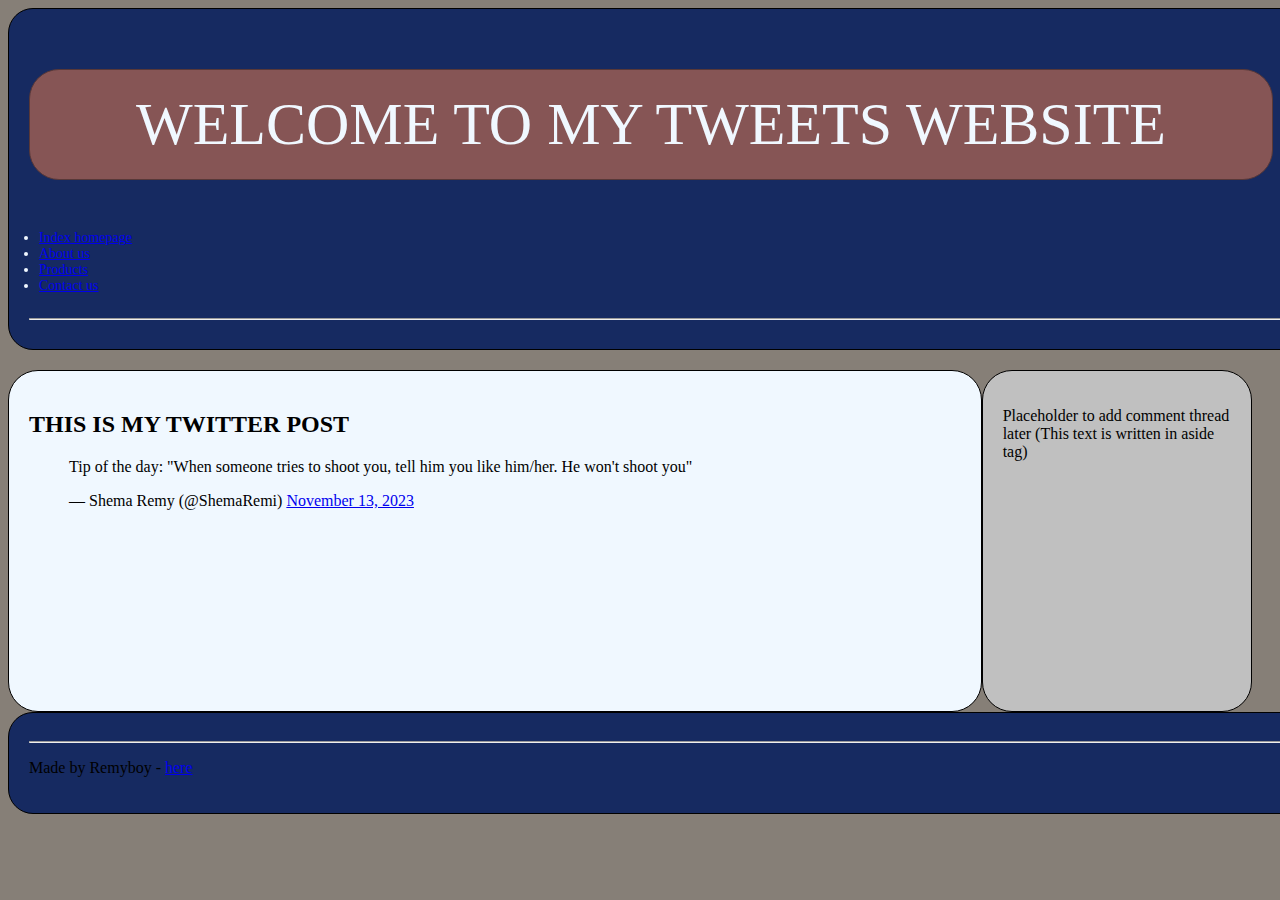
<file: css_basic  /tweets.html>
<!DOCTYPE html>
<html lang="en">

<head>
    <link href="base.css" rel="stylesheet">
    <link href="styles.css" rel="stylesheet">

    <meta charset="UTF-8">
    <title> My Tweets Alx Webpage </title>
</head>

<body>
    <header>
        <h1>WELCOME TO MY TWEETS WEBSITE</h1>
        <ul>
            <li><a href="file:///C:/REMYBOY2/ALX/GIT%20Files/alx_html_css/html_basic/index.html" target ="_blank">Index homepage</a></li>
            <li><a href="https://www.youtube.com" target ="_blank">About us</a></li>
            <li><a href="https://www.youtube.com" target ="_blank">Products</a></li>
            <li><a href="https://www.youtube.com" target ="_blank">Contact us</a></li>
            </ul>
            <hr>
    </header>
    <main>
        <article>
            <h2> THIS IS MY TWITTER POST</h2>
     
    <blockquote class="twitter-tweet">
        <p lang="en" dir="ltr">Tip of the day: &quot;When someone tries to shoot you, tell him you like him/her. He
            won&#39;t shoot you&quot;</p>&mdash; Shema Remy (@ShemaRemi) <a
            href="https://twitter.com/ShemaRemi/status/1724049562426388564?ref_src=twsrc%5Etfw">November 13, 2023</a>
    </blockquote>
    <script async src="https://platform.twitter.com/widgets.js" charset="utf-8"></script>
      

    </article>

    <aside>
        
            <p>Placeholder to add comment thread later (This text is written in aside tag)</p>
        
        </aside>
 
    </main>
    
    
    <footer>
        <hr>
        <p>Made by Remyboy - <a href="https://www.youtube.com" target ="_blank">here</a></p>
        </footer>
       

    


</body>

</html>
</file>
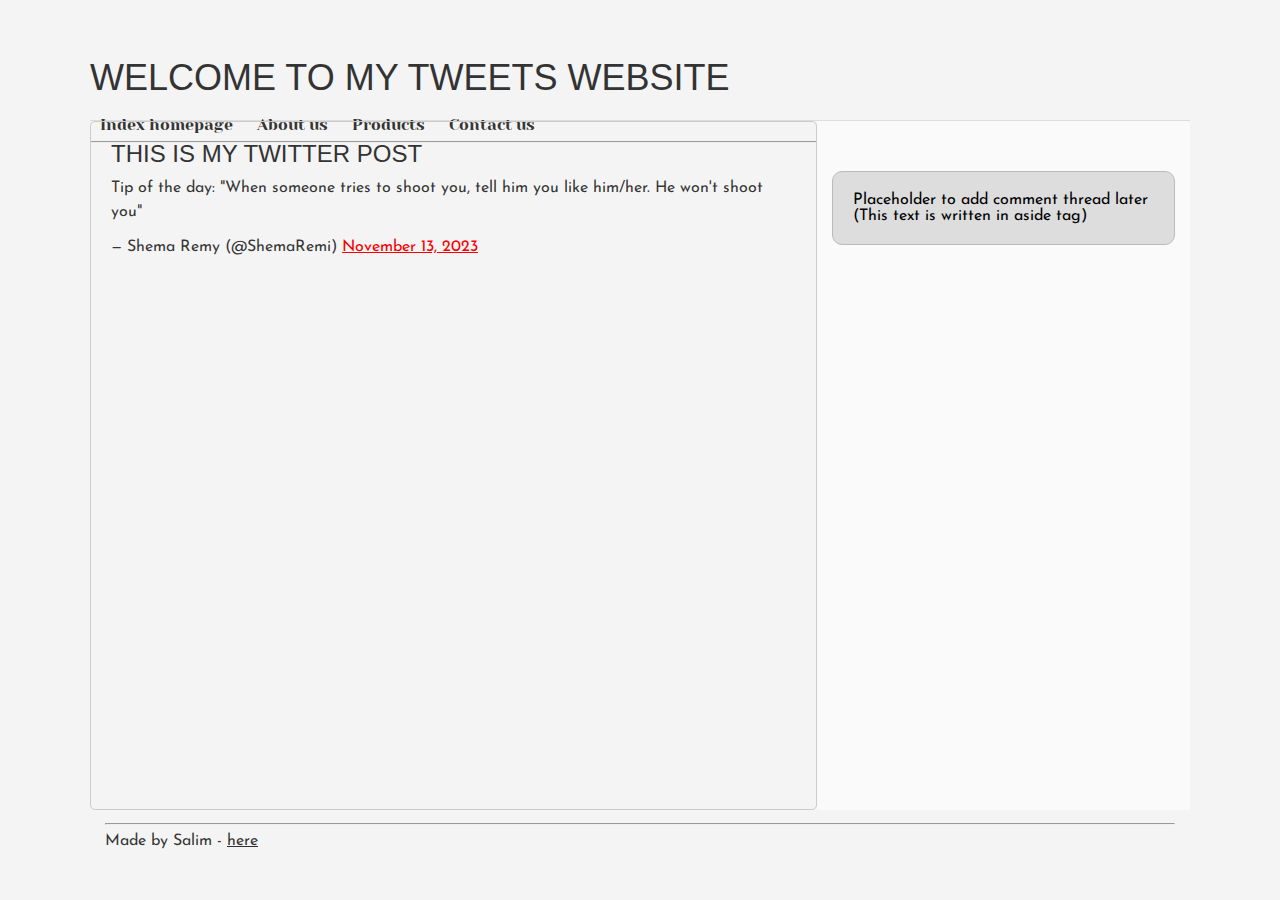
<file: css_basic/tweets.html>
<!DOCTYPE html>
<html lang="en">

<head>
    <link href="base.css" rel="stylesheet">
    <link href="styles.css" rel="stylesheet">

    <meta charset="UTF-8">
    <title> My Tweets Alx Webpage </title>
</head>

<body>
    <header>
        <h1>WELCOME TO MY TWEETS WEBSITE</h1>
        <ul>
            <li><a href="file:///C:/REMYBOY2/ALX/GIT%20Files/alx_html_css/html_basic/index.html" target ="_blank">Index homepage</a></li>
            <li><a href="https://www.youtube.com" target ="_blank">About us</a></li>
            <li><a href="https://www.youtube.com" target ="_blank">Products</a></li>
            <li><a href="https://www.youtube.com" target ="_blank">Contact us</a></li>
            </ul>
            <hr>
    </header>
    <main>
        <article>
            <h2> THIS IS MY TWITTER POST</h2>
     
    <blockquote class="twitter-tweet">
        <p lang="en" dir="ltr">Tip of the day: &quot;When someone tries to shoot you, tell him you like him/her. He
            won&#39;t shoot you&quot;</p>&mdash; Shema Remy (@ShemaRemi) <a
            href="https://twitter.com/ShemaRemi/status/1724049562426388564?ref_src=twsrc%5Etfw">November 13, 2023</a>
    </blockquote>
    <script async src="https://platform.twitter.com/widgets.js" charset="utf-8"></script>
      

    </article>

    <aside>
        
            <p>Placeholder to add comment thread later (This text is written in aside tag)</p>
        
        </aside>
 
    </main>
    
    
    <footer>
        <hr>
        <p>Made by Salim - <a href="https://www.youtube.com" target ="_blank">here</a></p>
        </footer>
       

    


</body>

</html>
</file>
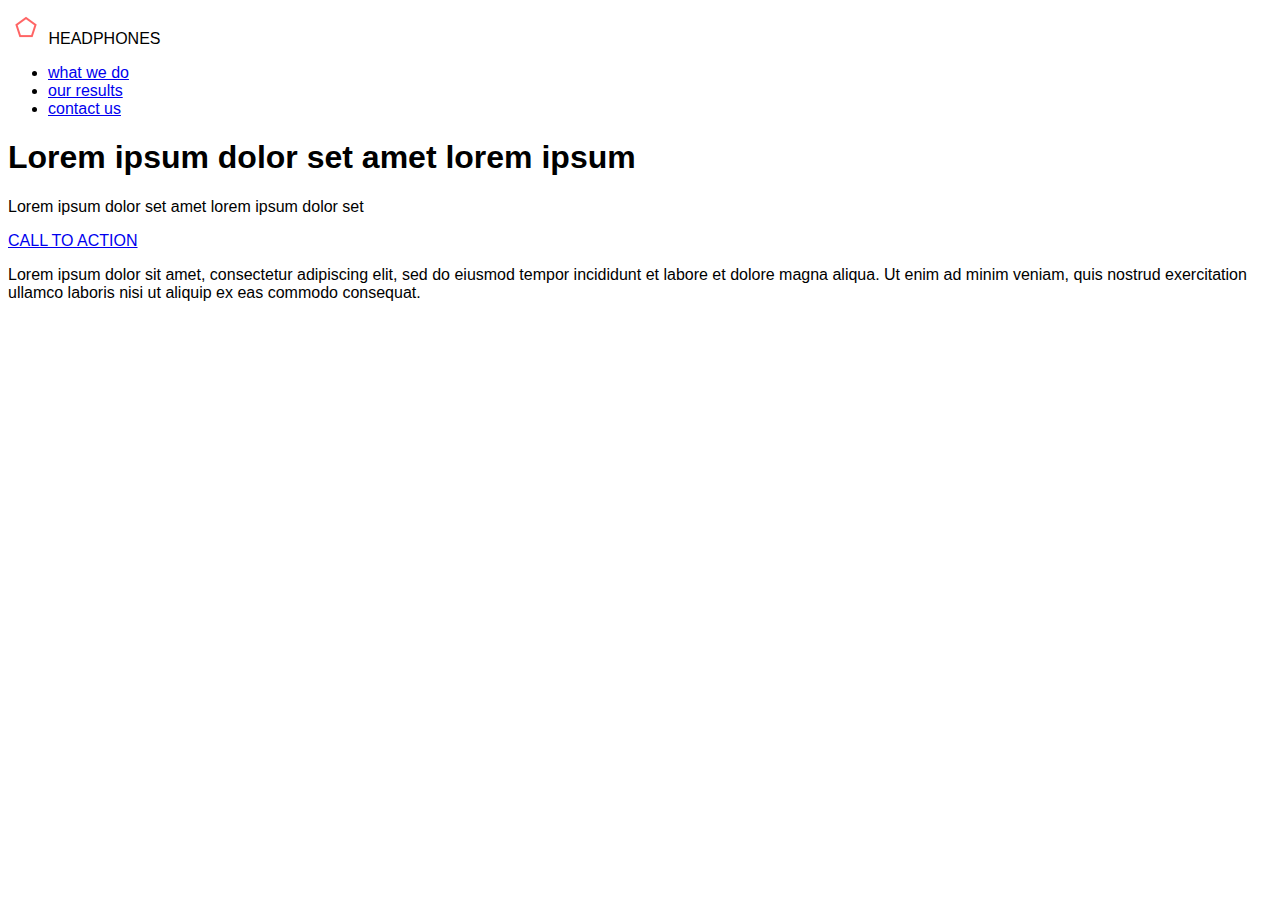
<file: headphones/0-index.html>
<!DOCTYPE html>
<html lang="en">
    <head>
        <meta charset="UTF-8" />
        <meta name="viewport" content="width=device-width, initial-scale=1.0" />
        <title>Headphones Hero</title>
        <link rel="stylesheet" href="0-styles.css" />
    </head>
    <body>
        <header class="hero">
            <nav class="navbar">
                <div class="logo">
                    <img src="./images/favicon.png" alt> HEADPHONES</div>
                <ul class="nav-links">
                    <li><a href="#">what we do</a></li>
                    <li><a href="#">our results</a></li>
                    <li><a href="#">contact us</a></li>
                </ul>
            </nav>
            <div class="hero-content">
                <h1>Lorem ipsum dolor set amet lorem ipsum</h1>
                <p class="subtitle">Lorem ipsum dolor set amet lorem ipsum dolor
                    set</p>
                <a href="#" class="cta-button">CALL TO ACTION</a>
                <p class="description">
                    Lorem ipsum dolor sit amet, consectetur adipiscing elit, sed
                    do eiusmod
                    tempor incididunt et labore et dolore magna aliqua. Ut enim
                    ad minim veniam,
                    quis nostrud exercitation ullamco laboris nisi ut aliquip ex
                    eas commodo consequat.
                </p>
            </div>
        </header>

    </body>
</html>
</file>
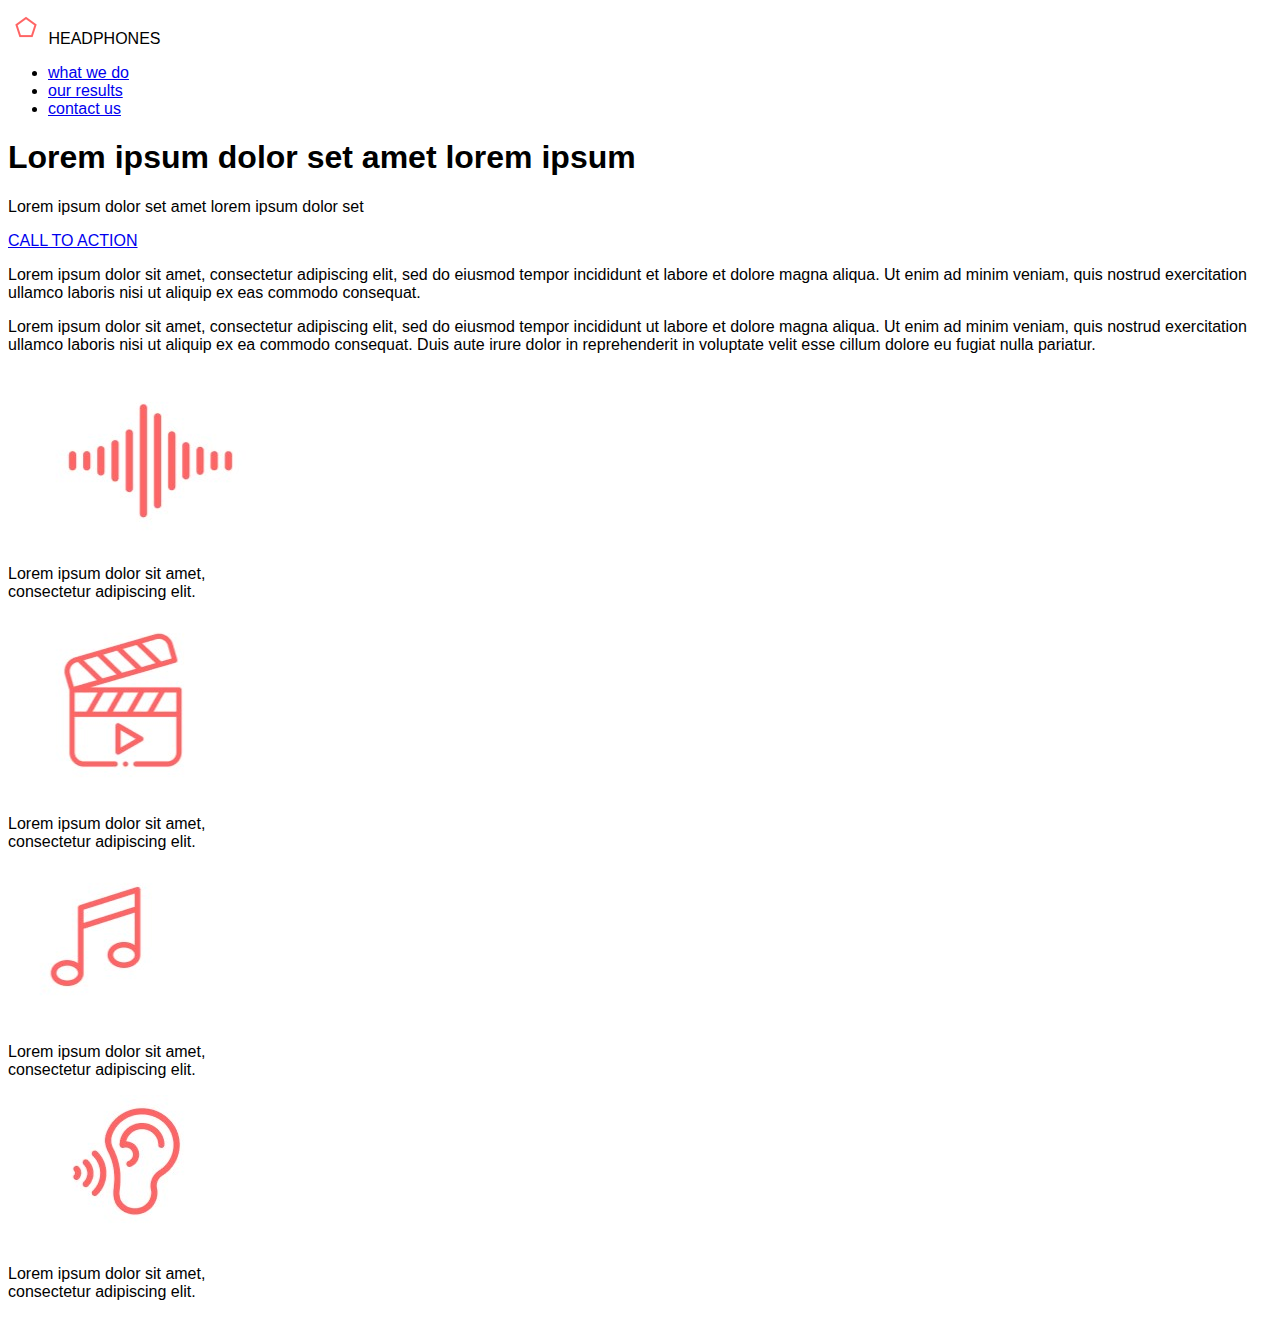
<file: headphones/1-index.html>
<!DOCTYPE html>
<html lang="en">
    <head>
        <meta charset="UTF-8" />
        <meta name="viewport" content="width=device-width, initial-scale=1.0" />
        <title>Headphones Hero</title>
        <link rel="stylesheet" href="1-styles.css" />
    </head>
    <body>
        <header class="hero">
            <nav class="navbar">
                <div class="logo">
                    <img src="./images/favicon.png" alt> HEADPHONES</div>
                <ul class="nav-links">
                    <li><a href="#">what we do</a></li>
                    <li><a href="#">our results</a></li>
                    <li><a href="#">contact us</a></li>
                </ul>
            </nav>
            <div class="hero-content">
                <h1>Lorem ipsum dolor set amet lorem ipsum</h1>
                <p class="subtitle">Lorem ipsum dolor set amet lorem ipsum dolor
                    set</p>
                <a href="#" class="cta-button">CALL TO ACTION</a>
                <p class="description">
                    Lorem ipsum dolor sit amet, consectetur adipiscing elit, sed
                    do eiusmod
                    tempor incididunt et labore et dolore magna aliqua. Ut enim
                    ad minim veniam,
                    quis nostrud exercitation ullamco laboris nisi ut aliquip ex
                    eas commodo consequat.
                </p>
            </div>
        </header>
        <section class="services">
            <div class="services-intro">
                <p>
                    Lorem ipsum dolor sit amet, consectetur adipiscing elit, sed
                    do eiusmod
                    tempor incididunt ut labore et dolore magna aliqua. Ut enim
                    ad minim
                    veniam, quis nostrud exercitation ullamco laboris nisi ut
                    aliquip ex ea
                    commodo consequat. Duis aute irure dolor in reprehenderit in
                    voluptate
                    velit esse cillum dolore eu fugiat nulla pariatur.
                </p>
            </div>

            <div class="services-grid">
                <div class="service-item">
                    <img src="./images/audio-wave.jpg" alt="Audio icon" />
                    <p>Lorem ipsum dolor sit amet,<br>consectetur adipiscing
                        elit.</p>
                </div>
                <div class="service-item">
                    <img src="./images/clapperboard.jpg"
                        alt="Clapperboard icon" />
                    <p>Lorem ipsum dolor sit amet,<br>consectetur adipiscing
                        elit.</p>
                </div>
                <div class="service-item">
                    <img src="./images/music-note.jpg" alt="Music icon" />
                    <p>Lorem ipsum dolor sit amet,<br>consectetur adipiscing
                        elit.</p>
                </div>
                <div class="service-item">
                    <img src="./images/ear-listening.jpg" alt="Ear icon" />
                    <p>Lorem ipsum dolor sit amet,<br>consectetur adipiscing
                        elit.</p>
                </div>
            </div>
        </section>

    </body>
</html>
</file>
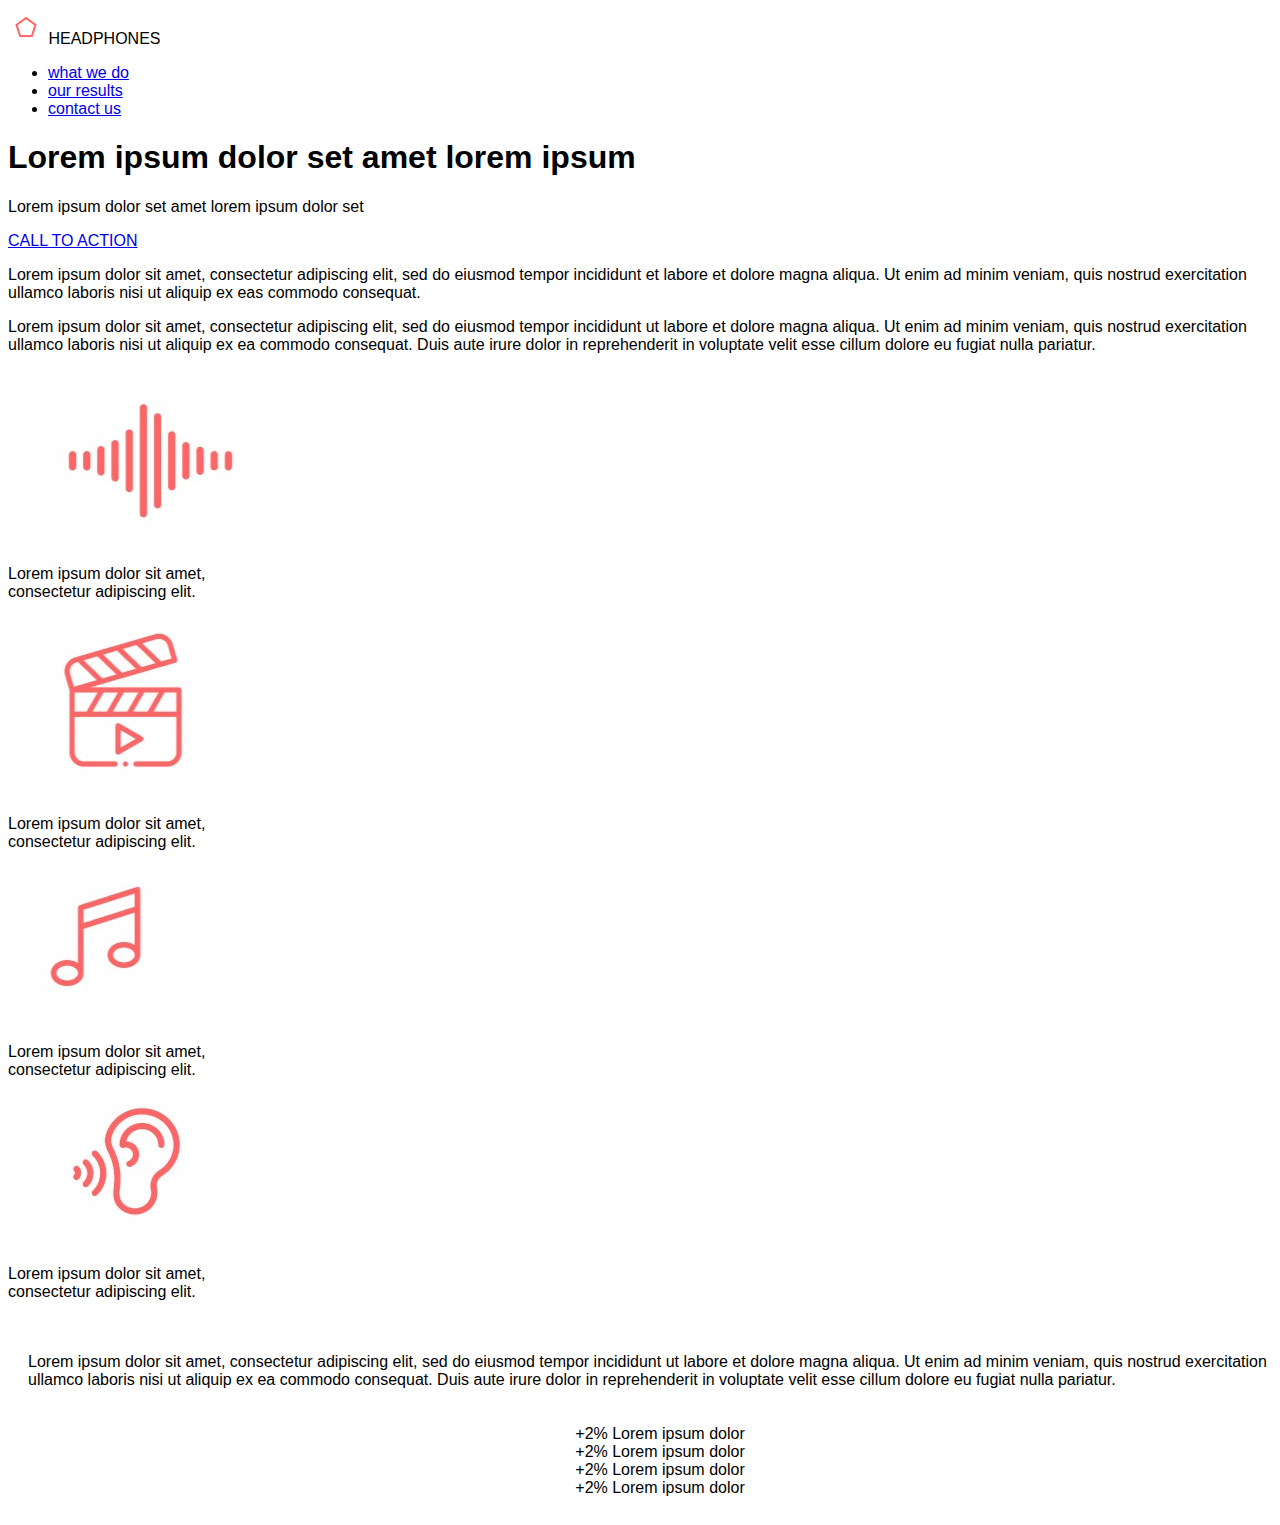
<file: headphones/2-index.html>
<!DOCTYPE html>
<html lang="en">
    <head>
        <meta charset="UTF-8" />
        <meta name="viewport" content="width=device-width, initial-scale=1.0" />
        <title>Headphones Hero</title>
        <link rel="stylesheet" href="2-styles.css" />
    </head>
    <body>
        <header class="hero">
            <nav class="navbar">
                <div class="logo">
                    <img src="./images/favicon.png" alt> HEADPHONES</div>
                <ul class="nav-links">
                    <li><a href="#">what we do</a></li>
                    <li><a href="#">our results</a></li>
                    <li><a href="#">contact us</a></li>
                </ul>
            </nav>
            <div class="hero-content">
                <h1>Lorem ipsum dolor set amet lorem ipsum</h1>
                <p class="subtitle">Lorem ipsum dolor set amet lorem ipsum dolor
                    set</p>
                <a href="#" class="cta-button">CALL TO ACTION</a>
                <p class="description">
                    Lorem ipsum dolor sit amet, consectetur adipiscing elit, sed
                    do eiusmod
                    tempor incididunt et labore et dolore magna aliqua. Ut enim
                    ad minim veniam,
                    quis nostrud exercitation ullamco laboris nisi ut aliquip ex
                    eas commodo consequat.
                </p>
            </div>
        </header>
        <section class="services">
            <div class="services-intro">
                <p>
                    Lorem ipsum dolor sit amet, consectetur adipiscing elit, sed
                    do eiusmod
                    tempor incididunt ut labore et dolore magna aliqua. Ut enim
                    ad minim
                    veniam, quis nostrud exercitation ullamco laboris nisi ut
                    aliquip ex ea
                    commodo consequat. Duis aute irure dolor in reprehenderit in
                    voluptate
                    velit esse cillum dolore eu fugiat nulla pariatur.
                </p>
            </div>

            <div class="services-grid">
                <div class="service-item">
                    <img src="./images/audio-wave.jpg" alt="Audio icon" />
                    <p>Lorem ipsum dolor sit amet,<br>consectetur adipiscing
                        elit.</p>
                </div>
                <div class="service-item">
                    <img src="./images/clapperboard.jpg"
                        alt="Clapperboard icon" />
                    <p>Lorem ipsum dolor sit amet,<br>consectetur adipiscing
                        elit.</p>
                </div>
                <div class="service-item">
                    <img src="./images/music-note.jpg" alt="Music icon" />
                    <p>Lorem ipsum dolor sit amet,<br>consectetur adipiscing
                        elit.</p>
                </div>
                <div class="service-item">
                    <img src="./images/ear-listening.jpg" alt="Ear icon" />
                    <p>Lorem ipsum dolor sit amet,<br>consectetur adipiscing
                        elit.</p>
                </div>
            </div>
        </section>
        <section class="results">
            <div class="results-intro">
                <p>
                    Lorem ipsum dolor sit amet, consectetur adipiscing elit, sed
                    do eiusmod tempor
                    incididunt ut labore et dolore magna aliqua. Ut enim ad
                    minim veniam, quis nostrud
                    exercitation ullamco laboris nisi ut aliquip ex ea commodo
                    consequat. Duis aute irure
                    dolor in reprehenderit in voluptate velit esse cillum dolore
                    eu fugiat nulla pariatur.
                </p>
            </div>

            <div class="results-grid">
                <div class="result-item">
                    <div class="pentagon">
                        <span class="value">+2%</span>
                        <span class="label">Lorem ipsum dolor</span>
                    </div>
                </div>
                <div class="result-item">
                    <div class="pentagon">
                        <span class="value">+2%</span>
                        <span class="label">Lorem ipsum dolor</span>
                    </div>
                </div>
                <div class="result-item">
                    <div class="pentagon">
                        <span class="value">+2%</span>
                        <span class="label">Lorem ipsum dolor</span>
                    </div>
                </div>
                <div class="result-item">
                    <div class="pentagon">
                        <span class="value">+2%</span>
                        <span class="label">Lorem ipsum dolor</span>
                    </div>
                </div>
            </div>
        </section>

    </body>
</html>
</file>
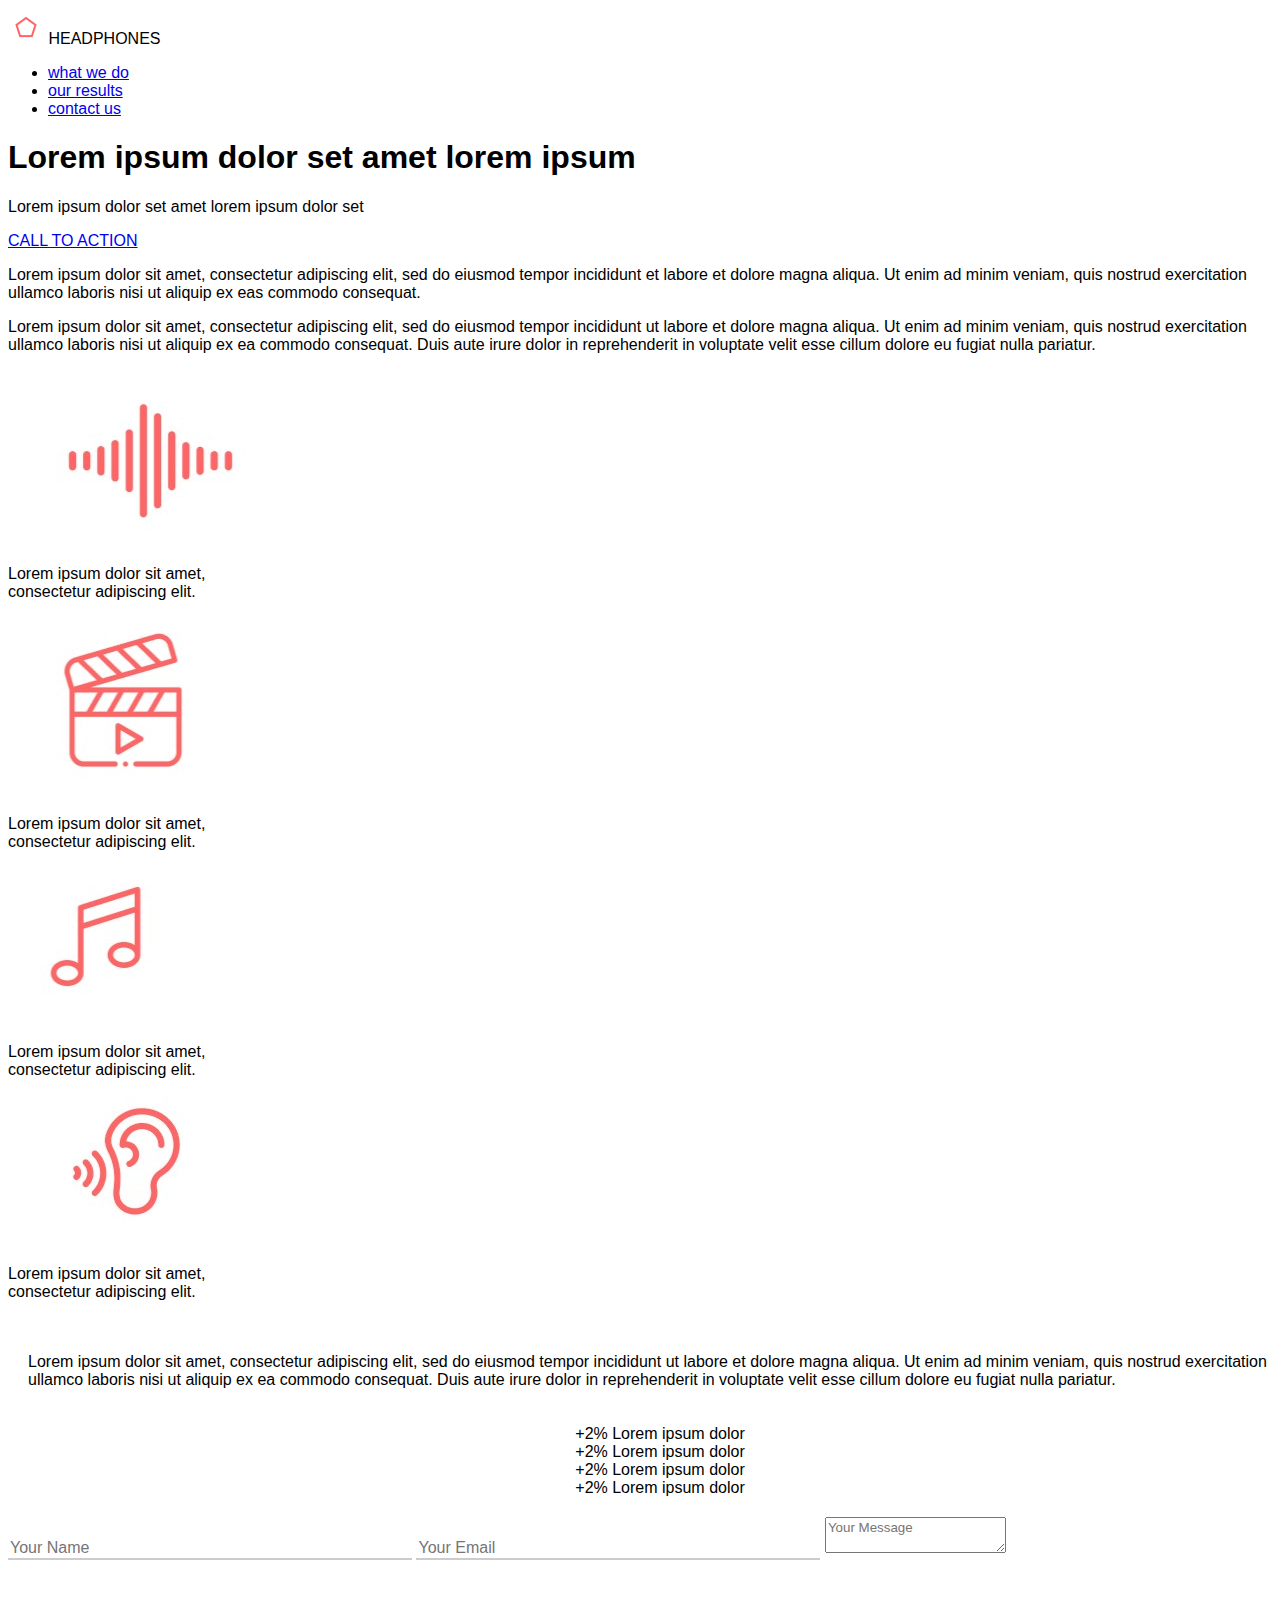
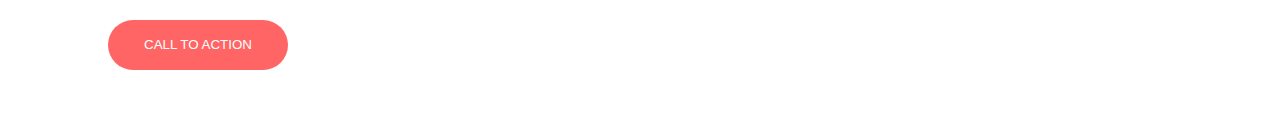
<file: headphones/3-index.html>
<!DOCTYPE html>
<html lang="en">
    <head>
        <meta charset="UTF-8" />
        <meta name="viewport" content="width=device-width, initial-scale=1.0" />
        <title>Headphones Hero</title>
        <link rel="stylesheet" href="3-styles.css" />
    </head>
    <body>
        <header class="hero">
            <nav class="navbar">
                <div class="logo">
                    <img src="./images/favicon.png" alt> HEADPHONES</div>
                <ul class="nav-links">
                    <li><a href="#">what we do</a></li>
                    <li><a href="#">our results</a></li>
                    <li><a href="#">contact us</a></li>
                </ul>
            </nav>
            <div class="hero-content">
                <h1>Lorem ipsum dolor set amet lorem ipsum</h1>
                <p class="subtitle">Lorem ipsum dolor set amet lorem ipsum dolor
                    set</p>
                <a href="#" class="cta-button">CALL TO ACTION</a>
                <p class="description">
                    Lorem ipsum dolor sit amet, consectetur adipiscing elit, sed
                    do eiusmod
                    tempor incididunt et labore et dolore magna aliqua. Ut enim
                    ad minim veniam,
                    quis nostrud exercitation ullamco laboris nisi ut aliquip ex
                    eas commodo consequat.
                </p>
            </div>
        </header>
        <section class="services">
            <div class="services-intro">
                <p>
                    Lorem ipsum dolor sit amet, consectetur adipiscing elit, sed
                    do eiusmod
                    tempor incididunt ut labore et dolore magna aliqua. Ut enim
                    ad minim
                    veniam, quis nostrud exercitation ullamco laboris nisi ut
                    aliquip ex ea
                    commodo consequat. Duis aute irure dolor in reprehenderit in
                    voluptate
                    velit esse cillum dolore eu fugiat nulla pariatur.
                </p>
            </div>

            <div class="services-grid">
                <div class="service-item">
                    <img src="./images/audio-wave.jpg" alt="Audio icon" />
                    <p>Lorem ipsum dolor sit amet,<br>consectetur adipiscing
                        elit.</p>
                </div>
                <div class="service-item">
                    <img src="./images/clapperboard.jpg"
                        alt="Clapperboard icon" />
                    <p>Lorem ipsum dolor sit amet,<br>consectetur adipiscing
                        elit.</p>
                </div>
                <div class="service-item">
                    <img src="./images/music-note.jpg" alt="Music icon" />
                    <p>Lorem ipsum dolor sit amet,<br>consectetur adipiscing
                        elit.</p>
                </div>
                <div class="service-item">
                    <img src="./images/ear-listening.jpg" alt="Ear icon" />
                    <p>Lorem ipsum dolor sit amet,<br>consectetur adipiscing
                        elit.</p>
                </div>
            </div>
        </section>
        <section class="results">
            <div class="results-intro">
                <p>
                    Lorem ipsum dolor sit amet, consectetur adipiscing elit, sed
                    do eiusmod tempor
                    incididunt ut labore et dolore magna aliqua. Ut enim ad
                    minim veniam, quis nostrud
                    exercitation ullamco laboris nisi ut aliquip ex ea commodo
                    consequat. Duis aute irure
                    dolor in reprehenderit in voluptate velit esse cillum dolore
                    eu fugiat nulla pariatur.
                </p>
            </div>

            <div class="results-grid">
                <div class="result-item">
                    <div class="pentagon">
                        <span class="value">+2%</span>
                        <span class="label">Lorem ipsum dolor</span>
                    </div>
                </div>
                <div class="result-item">
                    <div class="pentagon">
                        <span class="value">+2%</span>
                        <span class="label">Lorem ipsum dolor</span>
                    </div>
                </div>
                <div class="result-item">
                    <div class="pentagon">
                        <span class="value">+2%</span>
                        <span class="label">Lorem ipsum dolor</span>
                    </div>
                </div>
                <div class="result-item">
                    <div class="pentagon">
                        <span class="value">+2%</span>
                        <span class="label">Lorem ipsum dolor</span>
                    </div>
                </div>
            </div>
        </section>
        <section class="contact">
            <form class="contact-form" action="#" method="post">
                <input type="text" name="name" placeholder="Your Name"
                    required />
                <input type="email" name="email" placeholder="Your Email"
                    required />
                <textarea name="message" placeholder="Your Message"
                    required></textarea>
                <button type="submit" class="cta-button">CALL TO ACTION</button>
            </form>
        </section>

    </body>
</html>
</file>
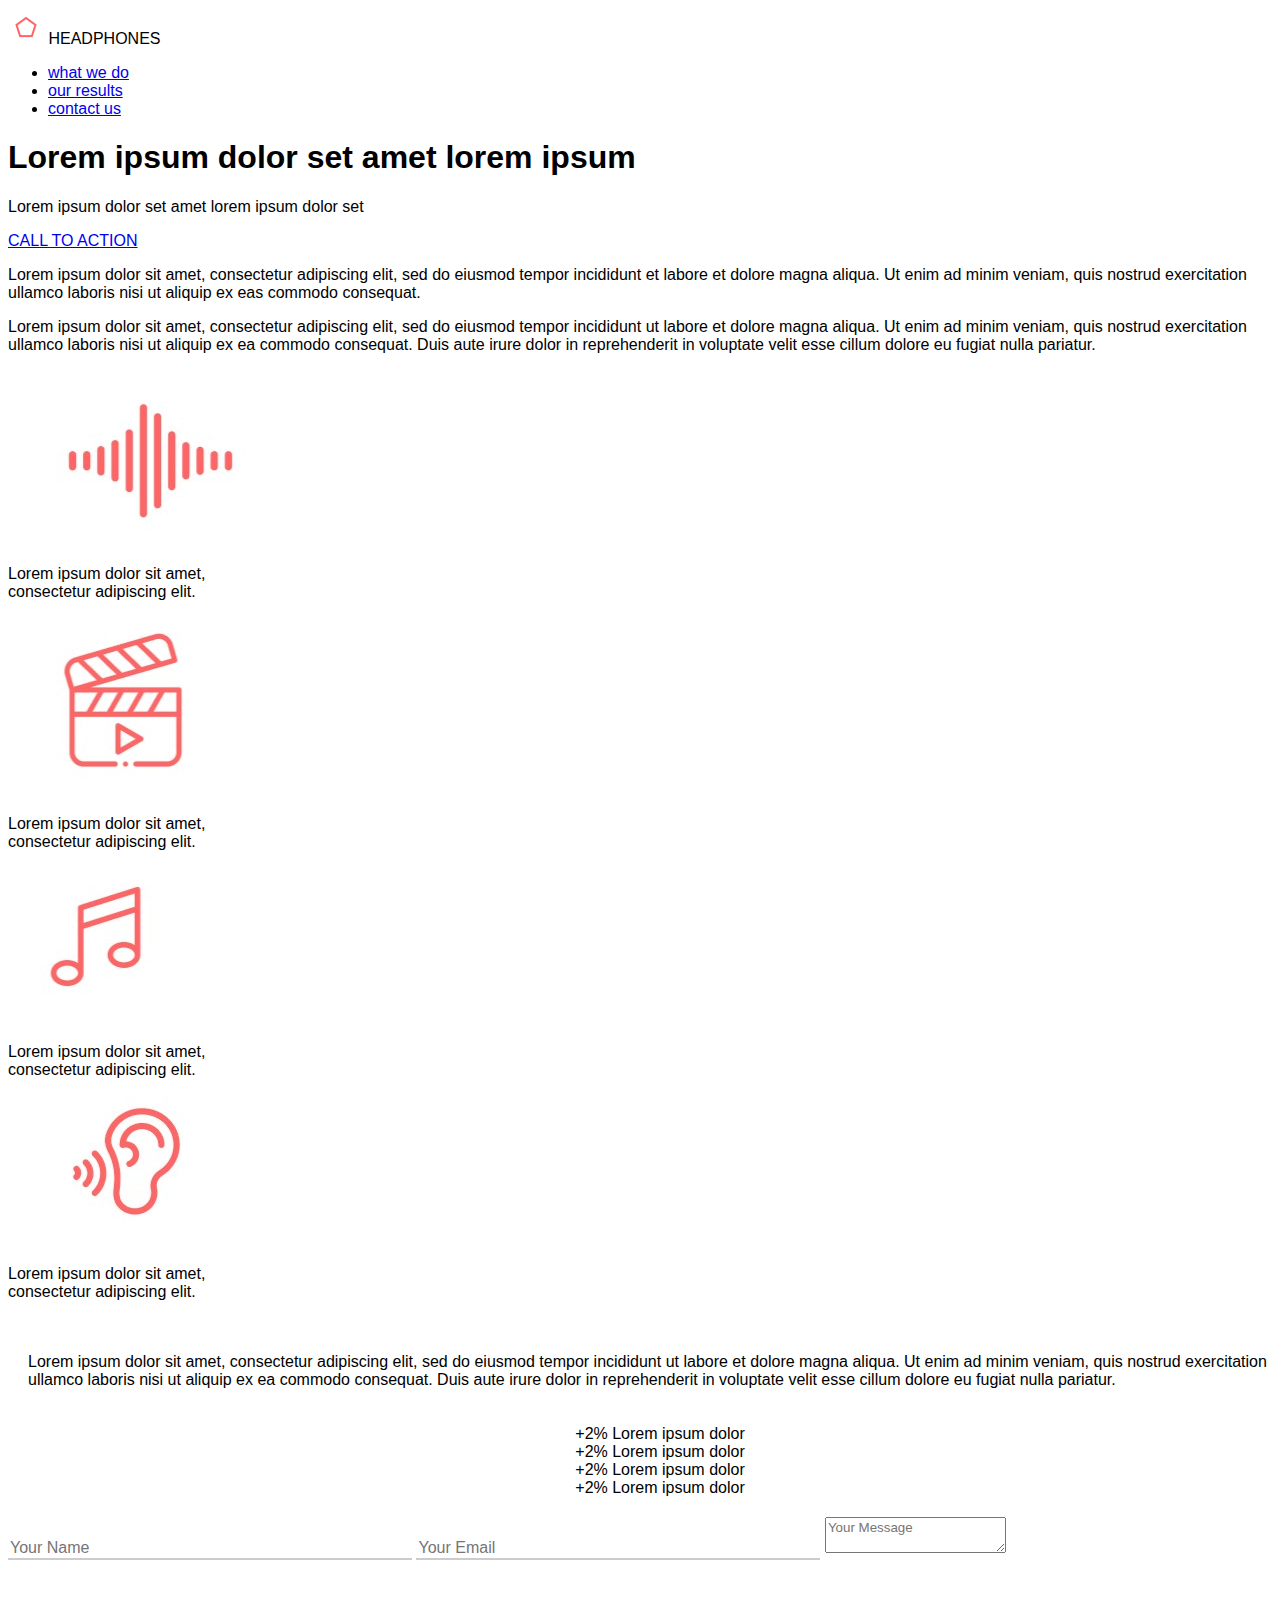
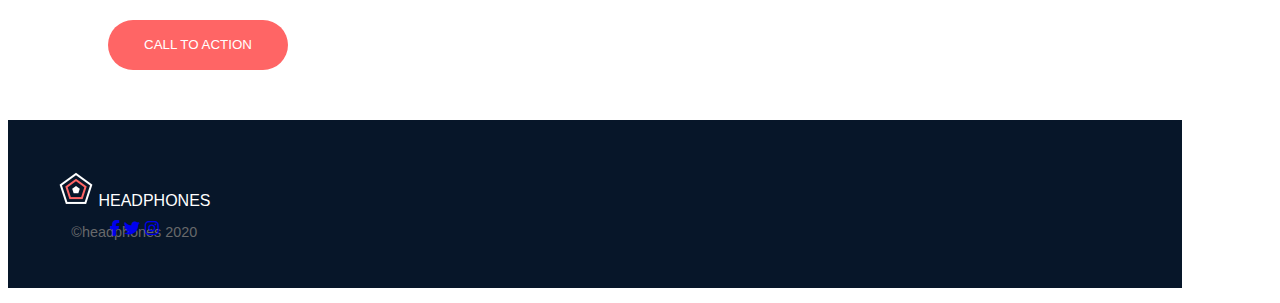
<file: headphones/4-index.html>
<!DOCTYPE html>
<html lang="en">
    <head>
        <meta charset="UTF-8" />
        <meta name="viewport" content="width=device-width, initial-scale=1.0" />
        <title>Headphones Hero</title>
        <link rel="stylesheet" href="4-styles.css" />
        <link
            rel="stylesheet"
            href="https://cdnjs.cloudflare.com/ajax/libs/font-awesome/6.5.0/css/all.min.css" />
    </head>
    <body>
        <header class="hero">
            <nav class="navbar">
                <div class="logo">
                    <img src="./images/favicon.png" alt> HEADPHONES</div>
                <ul class="nav-links">
                    <li><a href="#">what we do</a></li>
                    <li><a href="#">our results</a></li>
                    <li><a href="#">contact us</a></li>
                </ul>
            </nav>
            <div class="hero-content">
                <h1>Lorem ipsum dolor set amet lorem ipsum</h1>
                <p class="subtitle">Lorem ipsum dolor set amet lorem ipsum dolor
                    set</p>
                <a href="#" class="cta-button">CALL TO ACTION</a>
                <p class="description">
                    Lorem ipsum dolor sit amet, consectetur adipiscing elit, sed
                    do eiusmod
                    tempor incididunt et labore et dolore magna aliqua. Ut enim
                    ad minim veniam,
                    quis nostrud exercitation ullamco laboris nisi ut aliquip ex
                    eas commodo consequat.
                </p>
            </div>
        </header>
        <section class="services">
            <div class="services-intro">
                <p>
                    Lorem ipsum dolor sit amet, consectetur adipiscing elit, sed
                    do eiusmod
                    tempor incididunt ut labore et dolore magna aliqua. Ut enim
                    ad minim
                    veniam, quis nostrud exercitation ullamco laboris nisi ut
                    aliquip ex ea
                    commodo consequat. Duis aute irure dolor in reprehenderit in
                    voluptate
                    velit esse cillum dolore eu fugiat nulla pariatur.
                </p>
            </div>

            <div class="services-grid">
                <div class="service-item">
                    <img src="./images/audio-wave.jpg" alt="Audio icon" />
                    <p>Lorem ipsum dolor sit amet,<br>consectetur adipiscing
                        elit.</p>
                </div>
                <div class="service-item">
                    <img src="./images/clapperboard.jpg"
                        alt="Clapperboard icon" />
                    <p>Lorem ipsum dolor sit amet,<br>consectetur adipiscing
                        elit.</p>
                </div>
                <div class="service-item">
                    <img src="./images/music-note.jpg" alt="Music icon" />
                    <p>Lorem ipsum dolor sit amet,<br>consectetur adipiscing
                        elit.</p>
                </div>
                <div class="service-item">
                    <img src="./images/ear-listening.jpg" alt="Ear icon" />
                    <p>Lorem ipsum dolor sit amet,<br>consectetur adipiscing
                        elit.</p>
                </div>
            </div>
        </section>
        <section class="results">
            <div class="results-intro">
                <p>
                    Lorem ipsum dolor sit amet, consectetur adipiscing elit, sed
                    do eiusmod tempor
                    incididunt ut labore et dolore magna aliqua. Ut enim ad
                    minim veniam, quis nostrud
                    exercitation ullamco laboris nisi ut aliquip ex ea commodo
                    consequat. Duis aute irure
                    dolor in reprehenderit in voluptate velit esse cillum dolore
                    eu fugiat nulla pariatur.
                </p>
            </div>

            <div class="results-grid">
                <div class="result-item">
                    <div class="pentagon">
                        <span class="value">+2%</span>
                        <span class="label">Lorem ipsum dolor</span>
                    </div>
                </div>
                <div class="result-item">
                    <div class="pentagon">
                        <span class="value">+2%</span>
                        <span class="label">Lorem ipsum dolor</span>
                    </div>
                </div>
                <div class="result-item">
                    <div class="pentagon">
                        <span class="value">+2%</span>
                        <span class="label">Lorem ipsum dolor</span>
                    </div>
                </div>
                <div class="result-item">
                    <div class="pentagon">
                        <span class="value">+2%</span>
                        <span class="label">Lorem ipsum dolor</span>
                    </div>
                </div>
            </div>
        </section>
        <section class="contact">
            <form class="contact-form" action="#" method="post">
                <input type="text" name="name" placeholder="Your Name"
                    required />
                <input type="email" name="email" placeholder="Your Email"
                    required pattern="[a-z0-9._%+-]+@[a-z0-9.-]+\.[a-z]{2,}$" />

                <textarea name="message" placeholder="Your Message"
                    required></textarea>
                <button type="submit" class="cta-button">CALL TO ACTION</button>
            </form>
        </section>
        <footer class="footer">
            <div class="footer-container">
                <div class="footer-left">
                    <img src="./images/favicon.png" alt />
                    <span class="brand-name">HEADPHONES</span>
                </div>
                <div class="footer-center">
                    <p>©headphones 2020</p>
                </div>
                <div class="footer-right">
                    <a href="#"><i class="fab fa-facebook-f"></i></a>
                    <a href="#"><i class="fab fa-twitter"></i></a>
                    <a href="#"><i class="fab fa-instagram"></i></a>
                </div>
            </div>
        </footer>

    </body>
</html>
</file>
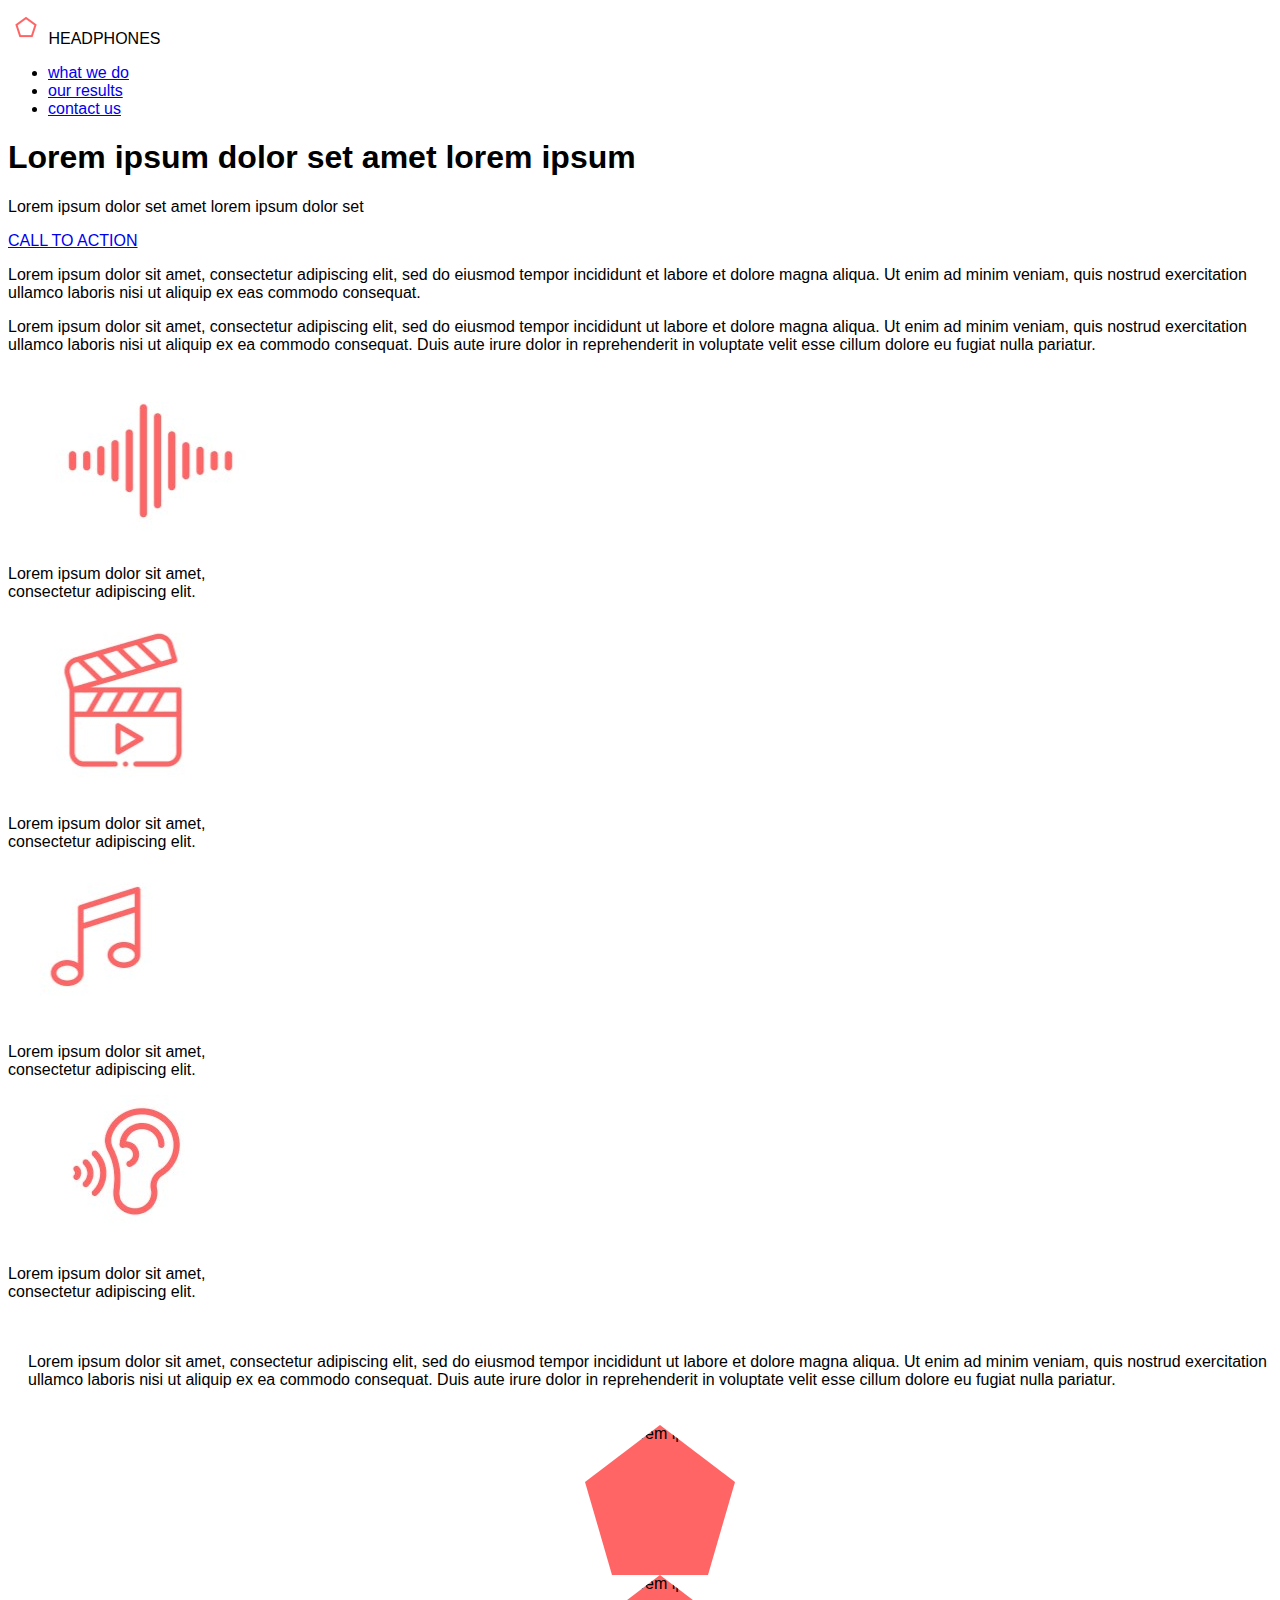
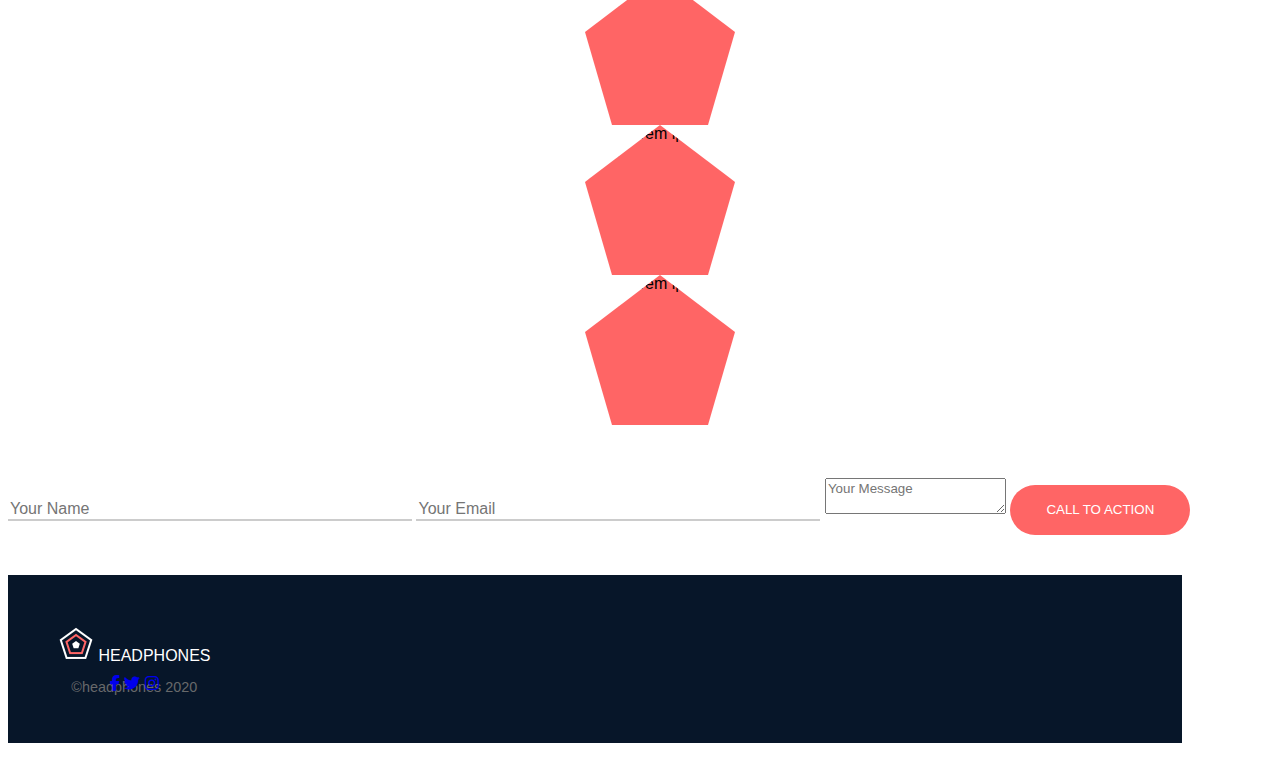
<file: headphones/6-index.html>
<!DOCTYPE html>
<html lang="en">
    <head>
        <meta charset="UTF-8" />
        <meta name="viewport" content="width=device-width, initial-scale=1.0" />
        <title>Headphones Hero</title>
        <link rel="stylesheet" href="6-styles.css" />
        <link
            rel="stylesheet"
            href="https://cdnjs.cloudflare.com/ajax/libs/font-awesome/6.5.0/css/all.min.css" />
    </head>
    <body>
        <header class="hero">
            <nav class="navbar">
                <div class="logo">
                    <img src="./images/favicon.png" alt> HEADPHONES</div>
                <ul class="nav-links">
                    <li><a href="#">what we do</a></li>
                    <li><a href="#">our results</a></li>
                    <li><a href="#">contact us</a></li>
                </ul>
            </nav>
            <div class="hero-content">
                <h1>Lorem ipsum dolor set amet lorem ipsum</h1>
                <p class="subtitle">Lorem ipsum dolor set amet lorem ipsum dolor
                    set</p>
                <a href="#" class="cta-button">CALL TO ACTION</a>
                <p class="description">
                    Lorem ipsum dolor sit amet, consectetur adipiscing elit, sed
                    do eiusmod
                    tempor incididunt et labore et dolore magna aliqua. Ut enim
                    ad minim veniam,
                    quis nostrud exercitation ullamco laboris nisi ut aliquip ex
                    eas commodo consequat.
                </p>
            </div>
        </header>
        <section class="services">
            <div class="services-intro">
                <p>
                    Lorem ipsum dolor sit amet, consectetur adipiscing elit, sed
                    do eiusmod
                    tempor incididunt ut labore et dolore magna aliqua. Ut enim
                    ad minim
                    veniam, quis nostrud exercitation ullamco laboris nisi ut
                    aliquip ex ea
                    commodo consequat. Duis aute irure dolor in reprehenderit in
                    voluptate
                    velit esse cillum dolore eu fugiat nulla pariatur.
                </p>
            </div>

            <div class="services-grid">
                <div class="service-item">
                    <img src="./images/audio-wave.jpg" alt="Audio icon" />
                    <p>Lorem ipsum dolor sit amet,<br>consectetur adipiscing
                        elit.</p>
                </div>
                <div class="service-item">
                    <img src="./images/clapperboard.jpg"
                        alt="Clapperboard icon" />
                    <p>Lorem ipsum dolor sit amet,<br>consectetur adipiscing
                        elit.</p>
                </div>
                <div class="service-item">
                    <img src="./images/music-note.jpg" alt="Music icon" />
                    <p>Lorem ipsum dolor sit amet,<br>consectetur adipiscing
                        elit.</p>
                </div>
                <div class="service-item">
                    <img src="./images/ear-listening.jpg" alt="Ear icon" />
                    <p>Lorem ipsum dolor sit amet,<br>consectetur adipiscing
                        elit.</p>
                </div>
            </div>
        </section>
        <section class="results">
            <div class="results-intro">
                <p>
                    Lorem ipsum dolor sit amet, consectetur adipiscing elit, sed
                    do eiusmod tempor
                    incididunt ut labore et dolore magna aliqua. Ut enim ad
                    minim veniam, quis nostrud
                    exercitation ullamco laboris nisi ut aliquip ex ea commodo
                    consequat. Duis aute irure
                    dolor in reprehenderit in voluptate velit esse cillum dolore
                    eu fugiat nulla pariatur.
                </p>
            </div>

            <div class="results-grid">
                <div class="result-item">
                    <div class="pentagon">
                        <span class="value">+2%</span>
                        <span class="label">Lorem ipsum dolor</span>
                    </div>
                </div>
                <div class="result-item">
                    <div class="pentagon">
                        <span class="value">+2%</span>
                        <span class="label">Lorem ipsum dolor</span>
                    </div>
                </div>
                <div class="result-item">
                    <div class="pentagon">
                        <span class="value">+2%</span>
                        <span class="label">Lorem ipsum dolor</span>
                    </div>
                </div>
                <div class="result-item">
                    <div class="pentagon">
                        <span class="value">+2%</span>
                        <span class="label">Lorem ipsum dolor</span>
                    </div>
                </div>
            </div>
        </section>

        <section class="contact">
            <form class="contact-form" action="#" method="post">
                <input type="text" name="name" placeholder="Your Name"
                    required />
                <input type="email" name="email" placeholder="Your Email"
                    required pattern="[a-z0-9._%+-]+@[a-z0-9.-]+\.[a-z]{2,}$" />

                <textarea name="message" placeholder="Your Message"
                    required></textarea>
                <button type="submit" class="cta-button">CALL TO ACTION</button>
            </form>
        </section>
        <footer class="footer">
            <div class="footer-container">
                <div class="footer-left">
                    <img src="./images/favicon.png" alt />
                    <span class="brand-name">HEADPHONES</span>
                </div>
                <div class="footer-center">
                    <p>©headphones 2020</p>
                </div>
                <div class="footer-right">
                    <a href="#"><i class="fab fa-facebook-f"></i></a>
                    <a href="#"><i class="fab fa-twitter"></i></a>
                    <a href="#"><i class="fab fa-instagram"></i></a>
                </div>
            </div>
        </footer>

    </body>
</html>
</file>
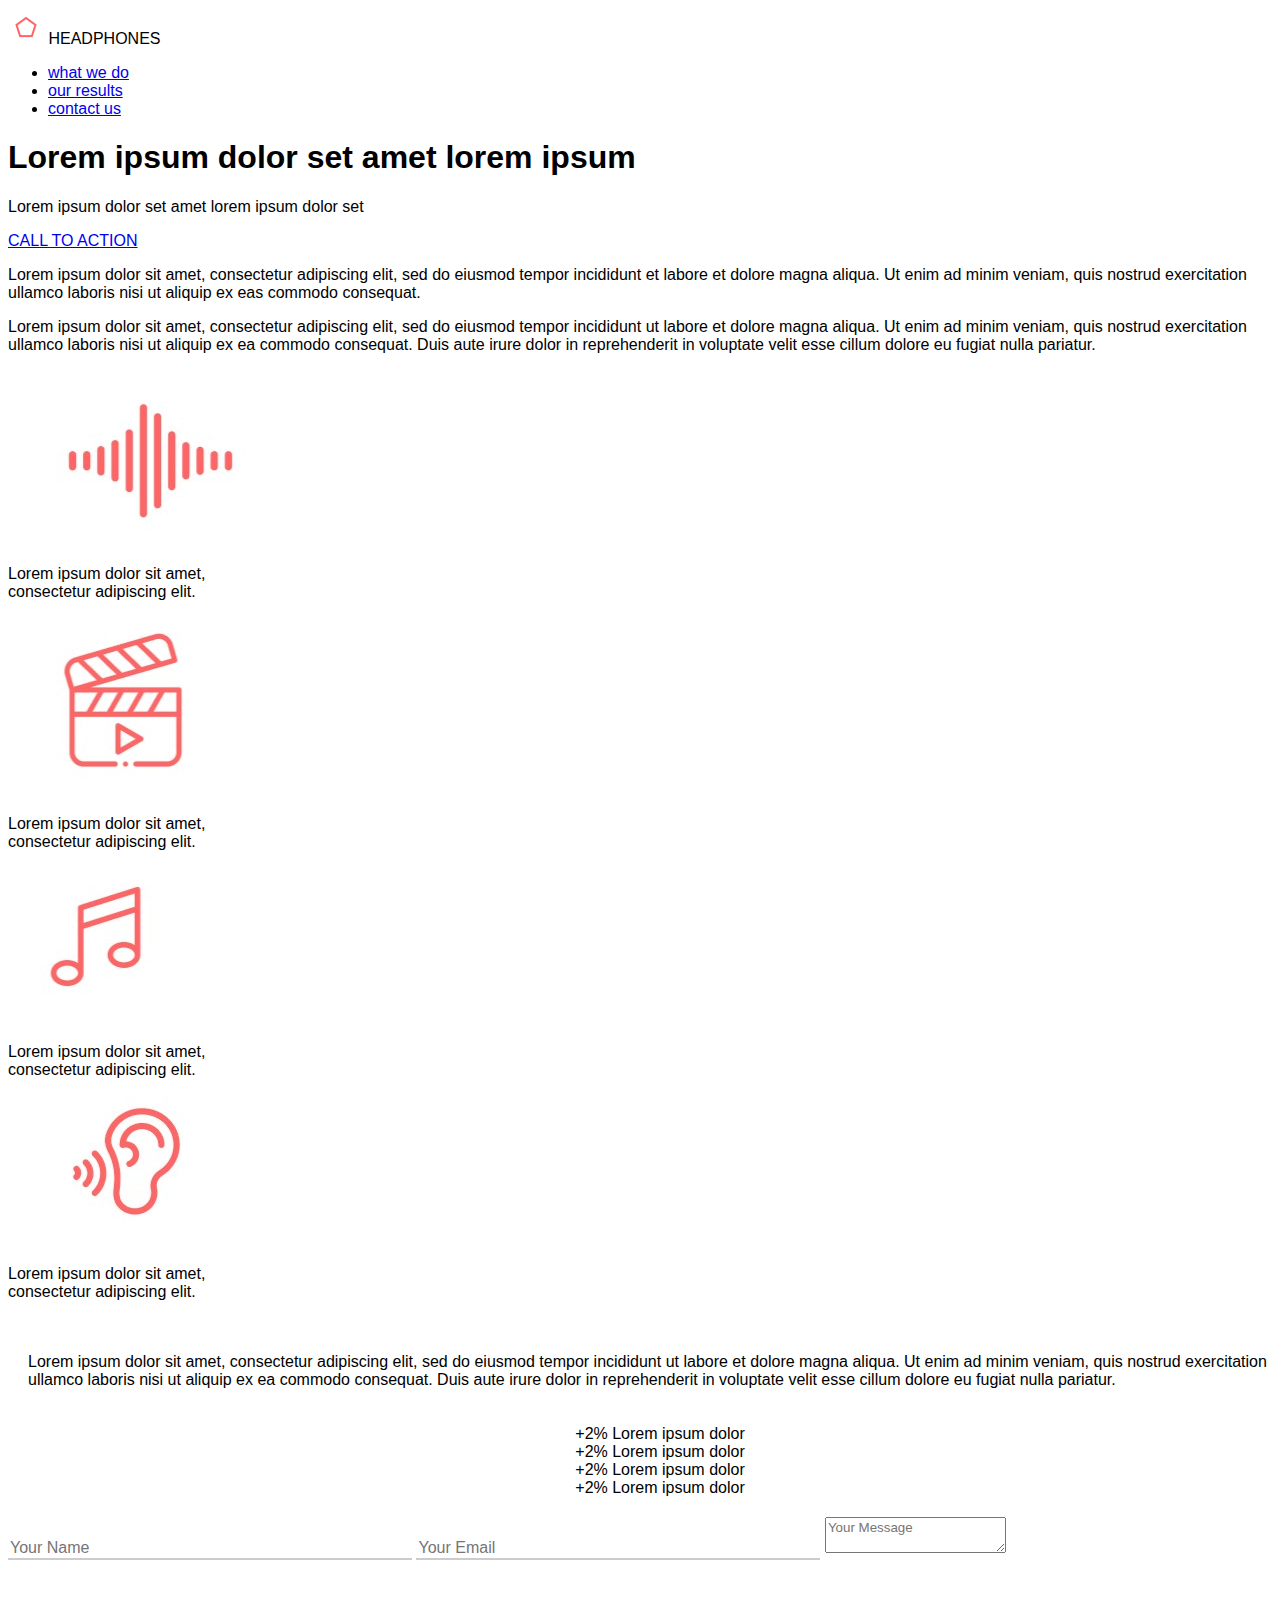
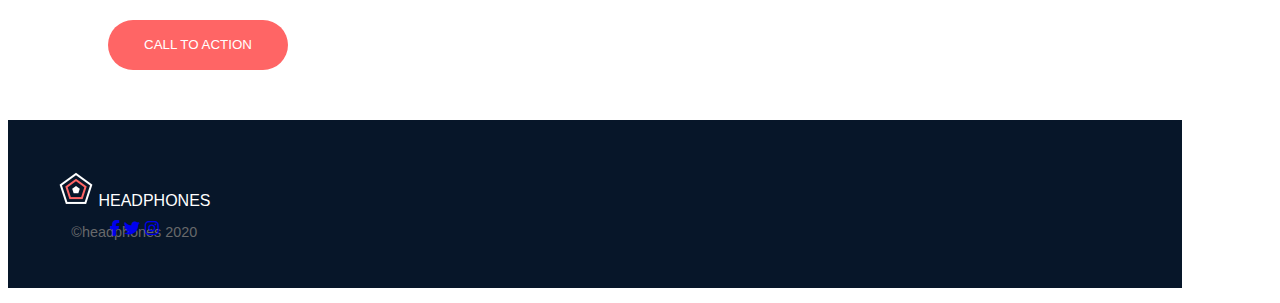
<file: headphones/7-index.html>
<!DOCTYPE html>
<html lang="en">
    <head>
        <meta charset="UTF-8" />
        <meta name="viewport" content="width=device-width, initial-scale=1.0" />
        <title>Headphones Hero</title>
        <link rel="stylesheet" href="7-styles.css" />
        <link
            rel="stylesheet"
            href="https://cdnjs.cloudflare.com/ajax/libs/font-awesome/6.5.0/css/all.min.css" />
    </head>
    <body>
        <header class="hero">
            <nav class="navbar">
                <div class="logo">
                    <img src="./images/favicon.png" alt> HEADPHONES</div>
                <ul class="nav-links">
                    <li><a href="#">what we do</a></li>
                    <li><a href="#">our results</a></li>
                    <li><a href="#">contact us</a></li>
                </ul>
            </nav>
            <div class="hero-content">
                <h1>Lorem ipsum dolor set amet lorem ipsum</h1>
                <p class="subtitle">Lorem ipsum dolor set amet lorem ipsum dolor
                    set</p>
                <a href="#" class="cta-button">CALL TO ACTION</a>
                <p class="description">
                    Lorem ipsum dolor sit amet, consectetur adipiscing elit, sed
                    do eiusmod
                    tempor incididunt et labore et dolore magna aliqua. Ut enim
                    ad minim veniam,
                    quis nostrud exercitation ullamco laboris nisi ut aliquip ex
                    eas commodo consequat.
                </p>
            </div>
        </header>
        <section class="services">
            <div class="services-intro">
                <p>
                    Lorem ipsum dolor sit amet, consectetur adipiscing elit, sed
                    do eiusmod
                    tempor incididunt ut labore et dolore magna aliqua. Ut enim
                    ad minim
                    veniam, quis nostrud exercitation ullamco laboris nisi ut
                    aliquip ex ea
                    commodo consequat. Duis aute irure dolor in reprehenderit in
                    voluptate
                    velit esse cillum dolore eu fugiat nulla pariatur.
                </p>
            </div>

            <div class="services-grid">
                <div class="service-item">
                    <img src="./images/audio-wave.jpg" alt="Audio icon" />
                    <p>Lorem ipsum dolor sit amet,<br>consectetur adipiscing
                        elit.</p>
                </div>
                <div class="service-item">
                    <img src="./images/clapperboard.jpg"
                        alt="Clapperboard icon" />
                    <p>Lorem ipsum dolor sit amet,<br>consectetur adipiscing
                        elit.</p>
                </div>
                <div class="service-item">
                    <img src="./images/music-note.jpg" alt="Music icon" />
                    <p>Lorem ipsum dolor sit amet,<br>consectetur adipiscing
                        elit.</p>
                </div>
                <div class="service-item">
                    <img src="./images/ear-listening.jpg" alt="Ear icon" />
                    <p>Lorem ipsum dolor sit amet,<br>consectetur adipiscing
                        elit.</p>
                </div>
            </div>
        </section>
        <section class="results">
            <div class="results-intro">
                <p>
                    Lorem ipsum dolor sit amet, consectetur adipiscing elit, sed
                    do eiusmod tempor
                    incididunt ut labore et dolore magna aliqua. Ut enim ad
                    minim veniam, quis nostrud
                    exercitation ullamco laboris nisi ut aliquip ex ea commodo
                    consequat. Duis aute irure
                    dolor in reprehenderit in voluptate velit esse cillum dolore
                    eu fugiat nulla pariatur.
                </p>
            </div>

            <div class="results-grid">
                <div class="result-item">
                    <div class="pentagon">
                        <span class="value">+2%</span>
                        <span class="label">Lorem ipsum dolor</span>
                    </div>
                </div>
                <div class="result-item">
                    <div class="pentagon">
                        <span class="value">+2%</span>
                        <span class="label">Lorem ipsum dolor</span>
                    </div>
                </div>
                <div class="result-item">
                    <div class="pentagon">
                        <span class="value">+2%</span>
                        <span class="label">Lorem ipsum dolor</span>
                    </div>
                </div>
                <div class="result-item">
                    <div class="pentagon">
                        <span class="value">+2%</span>
                        <span class="label">Lorem ipsum dolor</span>
                    </div>
                </div>
            </div>
        </section>

        <section class="contact">
            <form class="contact-form" action="#" method="post">
                <input type="text" name="name" placeholder="Your Name"
                    required />
                <input type="email" name="email" placeholder="Your Email"
                    required pattern="[a-z0-9._%+-]+@[a-z0-9.-]+\.[a-z]{2,}$" />

                <textarea name="message" placeholder="Your Message"
                    required></textarea>
                <button type="submit" class="cta-button">CALL TO ACTION</button>
            </form>
        </section>
        <footer class="footer">
            <div class="footer-container">
                <div class="footer-left">
                    <img src="./images/favicon.png" alt />
                    <span class="brand-name">HEADPHONES</span>
                </div>
                <div class="footer-center">
                    <p>©headphones 2020</p>
                </div>
                <div class="footer-right">
                    <a href="#"><i class="fab fa-facebook-f"></i></a>
                    <a href="#"><i class="fab fa-twitter"></i></a>
                    <a href="#"><i class="fab fa-instagram"></i></a>
                </div>
            </div>
        </footer>

    </body>
</html>
</file>
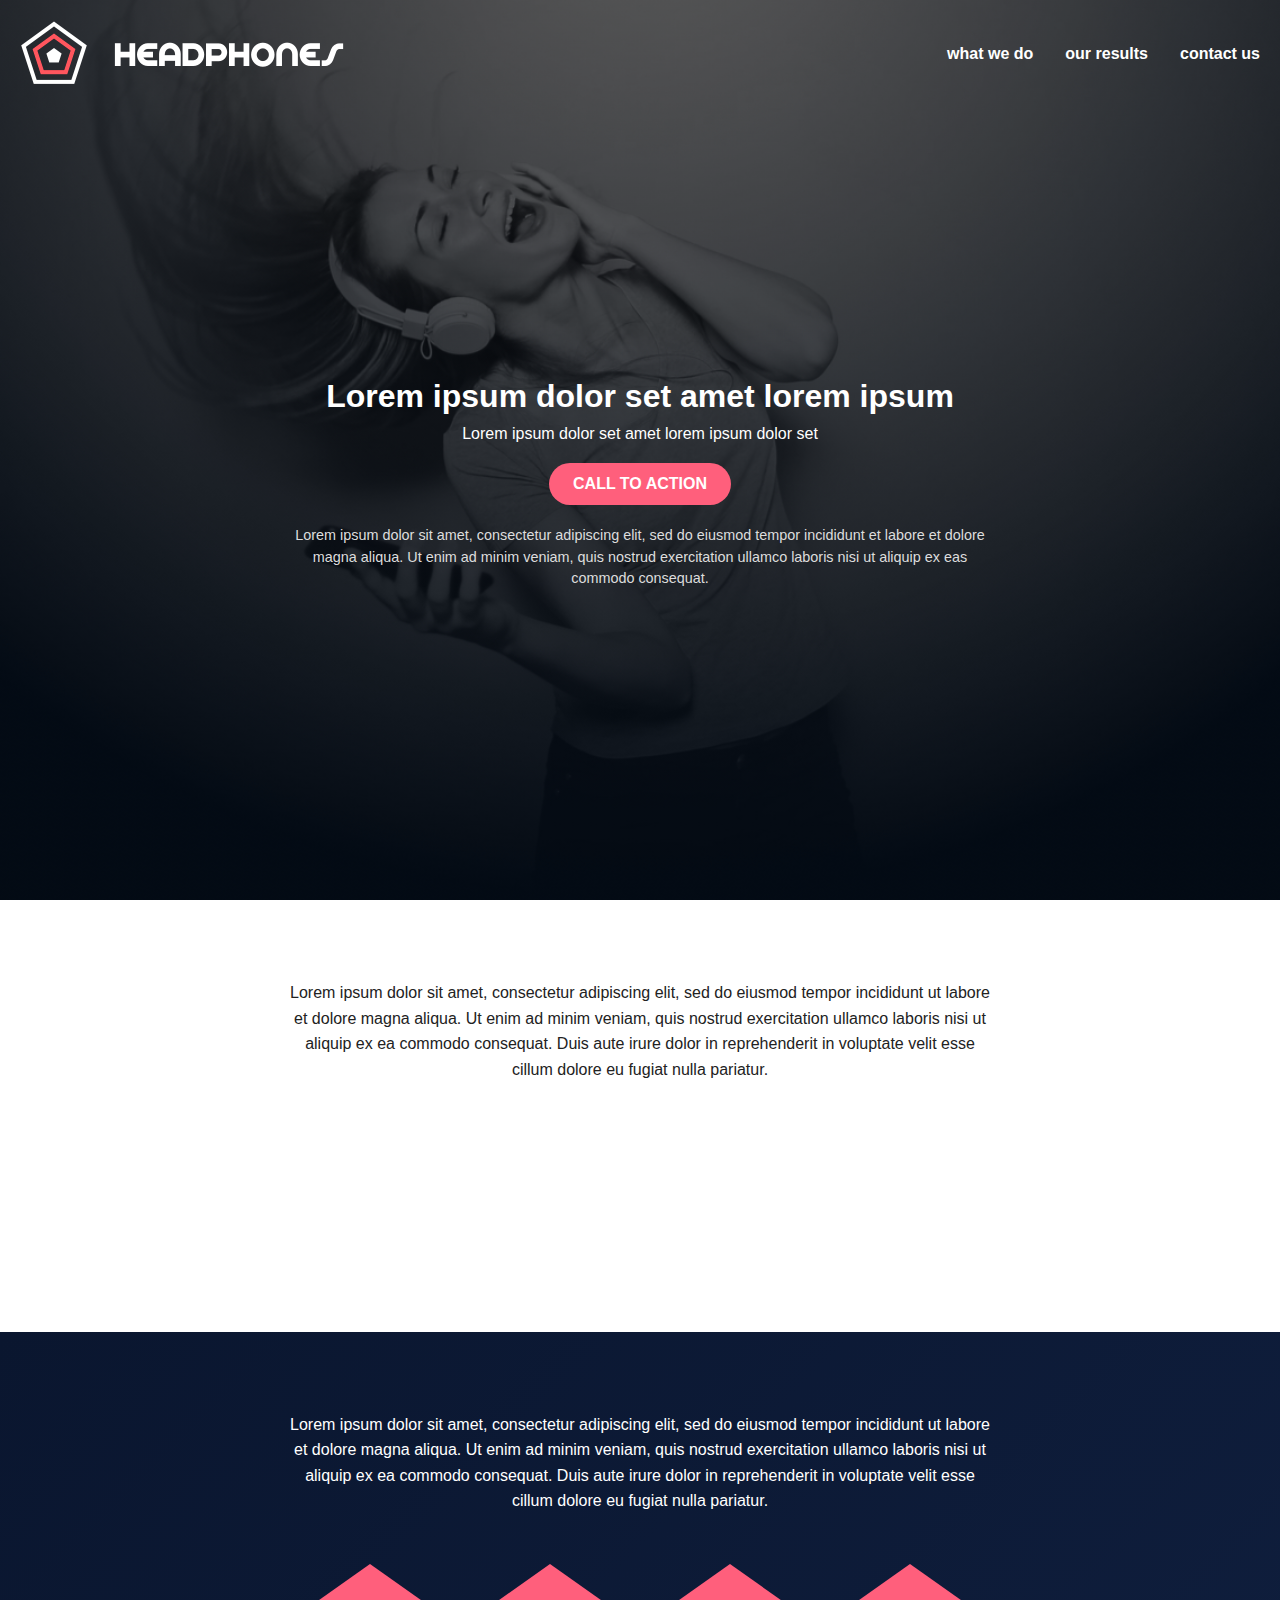
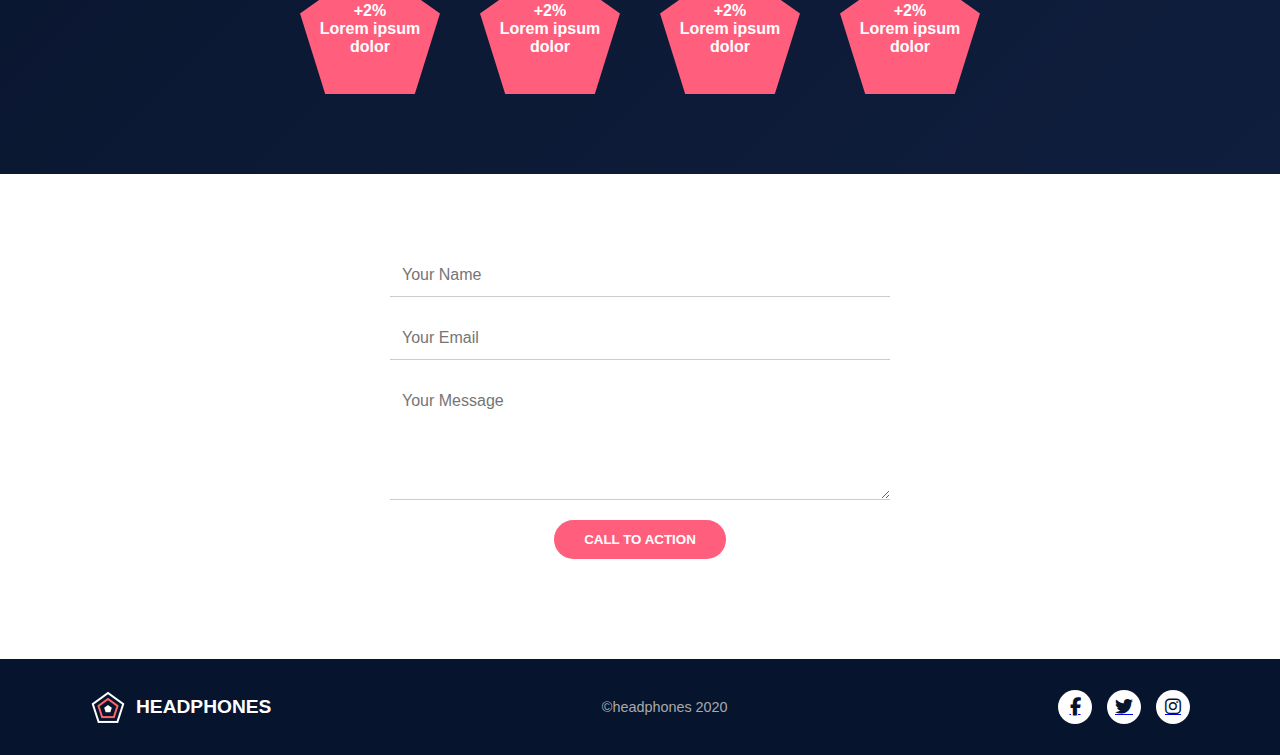
<file: headphones/8-index.html>
<!DOCTYPE html>
<html lang="en">
    <head>
        <meta charset="UTF-8" />
        <meta name="viewport" content="width=device-width, initial-scale=1.0" />
        <title>Headphones Hero</title>
        <link rel="stylesheet" href="8-styles.css" />
        <link
            rel="stylesheet"
            href="https://cdnjs.cloudflare.com/ajax/libs/font-awesome/6.5.0/css/all.min.css" />
    </head>
    <body>
        <header class="hero">
            <nav class="navbar">
                <div class="logo"><img src="./images/logo_headphones.png" alt>
                </div>

                <div class="hamburger" id="hamburger">
                    <span></span>
                    <span></span>
                    <span></span>
                </div>

                <ul class="nav-links" id="nav-links">
                    <li><a href="#">what we do</a></li>
                    <li><a href="#">our results</a></li>
                    <li><a href="#">contact us</a></li>
                </ul>
            </nav>
            <div class="hero-content">
                <h1>Lorem ipsum dolor set amet lorem ipsum</h1>
                <p class="subtitle">Lorem ipsum dolor set amet lorem ipsum dolor
                    set</p>
                <a href="#" class="cta-button">CALL TO ACTION</a>
                <p class="description">
                    Lorem ipsum dolor sit amet, consectetur adipiscing elit, sed
                    do eiusmod
                    tempor incididunt et labore et dolore magna aliqua. Ut enim
                    ad minim veniam,
                    quis nostrud exercitation ullamco laboris nisi ut aliquip ex
                    eas commodo consequat.
                </p>
            </div>
        </header>
        <section class="services">
            <div class="services-intro">
                <p>
                    Lorem ipsum dolor sit amet, consectetur adipiscing elit, sed
                    do eiusmod
                    tempor incididunt ut labore et dolore magna aliqua. Ut enim
                    ad minim
                    veniam, quis nostrud exercitation ullamco laboris nisi ut
                    aliquip ex ea
                    commodo consequat. Duis aute irure dolor in reprehenderit in
                    voluptate
                    velit esse cillum dolore eu fugiat nulla pariatur.
                </p>
            </div>

            <div class="services-grid">
                <div class="service-item">
                    <img src="./images/audio-wave.jpg" alt="Audio icon" />
                    <p>Lorem ipsum dolor sit amet,<br>consectetur adipiscing
                        elit.</p>
                </div>
                <div class="service-item">
                    <img src="./images/clapperboard.jpg"
                        alt="Clapperboard icon" />
                    <p>Lorem ipsum dolor sit amet,<br>consectetur adipiscing
                        elit.</p>
                </div>
                <div class="service-item">
                    <img src="./images/music-note.jpg" alt="Music icon" />
                    <p>Lorem ipsum dolor sit amet,<br>consectetur adipiscing
                        elit.</p>
                </div>
                <div class="service-item">
                    <img src="./images/ear-listening.jpg" alt="Ear icon" />
                    <p>Lorem ipsum dolor sit amet,<br>consectetur adipiscing
                        elit.</p>
                </div>
            </div>
        </section>
        <section class="results">
            <div class="results-intro">
                <p>
                    Lorem ipsum dolor sit amet, consectetur adipiscing elit, sed
                    do eiusmod tempor
                    incididunt ut labore et dolore magna aliqua. Ut enim ad
                    minim veniam, quis nostrud
                    exercitation ullamco laboris nisi ut aliquip ex ea commodo
                    consequat. Duis aute irure
                    dolor in reprehenderit in voluptate velit esse cillum dolore
                    eu fugiat nulla pariatur.
                </p>
            </div>

            <div class="results-grid">
                <div class="result-item">
                    <div class="pentagon">
                        <span class="value">+2%</span>
                        <span class="label">Lorem ipsum dolor</span>
                    </div>
                </div>
                <div class="result-item">
                    <div class="pentagon">
                        <span class="value">+2%</span>
                        <span class="label">Lorem ipsum dolor</span>
                    </div>
                </div>
                <div class="result-item">
                    <div class="pentagon">
                        <span class="value">+2%</span>
                        <span class="label">Lorem ipsum dolor</span>
                    </div>
                </div>
                <div class="result-item">
                    <div class="pentagon">
                        <span class="value">+2%</span>
                        <span class="label">Lorem ipsum dolor</span>
                    </div>
                </div>
            </div>
        </section>

        <section class="contact">
            <form class="contact-form" action="#" method="post">
                <input type="text" name="name" placeholder="Your Name"
                    required />
                <input type="email" name="email" placeholder="Your Email"
                    required pattern="[a-z0-9._%+-]+@[a-z0-9.-]+\.[a-z]{2,}$" />

                <textarea name="message" placeholder="Your Message"
                    required></textarea>
                <button type="submit" class="cta-button">CALL TO ACTION</button>
            </form>
        </section>
        <footer class="footer">
            <div class="footer-container">
                <div class="footer-left">
                    <img src="./images/favicon.png" alt />
                    <span class="brand-name">HEADPHONES</span>
                </div>
                <div class="footer-center">
                    <p>©headphones 2020</p>
                </div>
                <div class="footer-right">
                    <a href="#"><i class="fab fa-facebook-f"></i></a>
                    <a href="#"><i class="fab fa-twitter"></i></a>
                    <a href="#"><i class="fab fa-instagram"></i></a>
                </div>
            </div>
        </footer>
        <script src="./8-script.js"></script>
    </body>
</html>
</file>
<file: css_basic  /base.css>
body{
    background-color: blue;
}
</file>
<file: css_basic  /styles.css>
header
{
    width: 100%;
    background-color: rgb(22, 42, 97);
    height: 300px;

    border-color: black;
    border-width: 100;
    border-style: solid;
    padding: 20px;
    border-width: 1px;
    border-radius: 25px;
    margin-bottom: 20px;
}

body
{ 
    height : 50%;
    flex-direction: column;
    display: flex;
    background-color: rgb(134, 127, 119);
}

main
{
    width: 100%;
    display: flex;
    flex-direction: row;
    flex: auto;
     
}

article
{   
    flex: auto;
    overflow-y: auto;
    width: 2/3;

    background-color: aliceblue;
    border-color: black;
    border-width: 100;
    border-style: solid;
    padding: 20px;
    border-width: 1px;
    border-radius: 30px;

    
     
}
aside
{
    flex: 1;
    overflow-y: auto;
    width: 1/3;

    background-color: silver;
    height: 300px;
    border-color: black;
    border-width: 100;
    border-style: solid;
    padding: 20px;
    border-width: 1px;
    border-radius: 30px;
    margin-right: 20px;
}

footer
{
    width: 100%;
}

h1
{
    background-color: rgb(134, 85, 85);
    text-align: center;
    size: 200%;
    padding: 20px;
    color: aliceblue;
    font-size: 60px;
    border-color: rgb(88, 56, 56);
    border-width: 160;
    border-style: solid;
    padding: 20px;
    border-width: 1px;
    border-radius: 30px;
    margin-right: 20px;
    font-family: brush script MT, fantasy, serif;
    font-weight: 100;
}

ul{
    color: aliceblue;
    padding: 10px;
    font-size: 14px;
}
li{
    color: aliceblue;
}

footer
{
    width: 100%;

    background-color: rgb(22, 42, 97);
    border-color: black;
    border-width: 100;
    border-style: solid;
    padding: 20px;
    border-width: 1px;
    border-radius: 25px;
    margin-bottom: 20px;
    
    
}
</file>
<file: css_basic/base.css>
/* Importing webfonts */
/* (If you're learning CSS, you should disregard that) */

@import url(https://fonts.googleapis.com/css?family=Yeseva+One);
@import url(https://fonts.googleapis.com/css?family=Josefin+Sans:400,700,700italic,400italic);


/* CSS reset rules */

html, body {
	height: 100%;
	min-height: 100%;
}
html, body, div, span, applet, object, iframe,
h1, h2, h3, h4, h5, h6, p, blockquote, pre,
a, abbr, acronym, address, big, cite, code,
del, dfn, img, ins, kbd, q, s, samp,
small, strike, sub, sup, tt, var,
b, u, i, center,
dl, dt, dd,
fieldset, form, label, legend,
table, caption, tbody, tfoot, thead, tr, th, td,
article, aside, canvas, details, embed, 
figure, figcaption, footer, header, hgroup, 
menu, nav, output, ruby, section, summary,
time, mark, audio, video {
	margin: 0;
	padding: 0;
	border: 0;
	font-size: 100%;
	font: inherit;
	vertical-align: baseline;
}
/* HTML5 display-role reset for older browsers */
article, aside, details, figcaption, figure, 
footer, header, hgroup, menu, nav, section {
	display: block;
}
body {
	line-height: 1;
}
blockquote, q {
	quotes: none;
}
blockquote:before, blockquote:after,
q:before, q:after {
	content: '';
	content: none;
}
table {
	border-collapse: collapse;
	border-spacing: 0;
}


/* Fonts and colors */

body {
	font-family: 'Josefin Sans', serif;
	color: rgba(0, 0, 0, 0.8);
}
h1, h2, h3, h4, h5, h6, header {
	font-family: 'Yeseva One', sans-serif;
}
article {
}
header {
	border-bottom: 1px solid rgb(221,221,221);
	transition: border-bottom-color 1s ease;
}
header a {
	color: rgba(0, 0, 0, 0.8);
}
aside {
	background: #FAFAFA;
}
aside p {
	border: 1px solid #bbb;
	background: #ddd;
	color: black;
}
footer a {
	color: rgba(0, 0, 0, 0.8);
}
a {
	color: #F80002;
}


/* Positioning and margins */

@media (min-width: 1100px) {
	body {
		width: 1100px;
		margin: 0 auto;
	}
}

article {
	padding: 50px 15px;
}
article > *:first-child {
	margin-top: 0;
}
aside {
	padding: 50px 15px;
}
header .right {
	float: right;
	margin: 0 10px 15px;
}


/* Header */
header {
	padding: 20px 0;
	height: 80px;
}
header ul {
	list-style: none;
	margin: 0;
	padding: 0;
}
header li {
	display: inline;
	vertical-align:middle;
}
header li:first-child {
	margin: 0;
}
header li a {
	margin: 0 10px;
}
header li.logo {
	font-size: 36px;
}
header a {
	text-decoration: none;
}


/* Aside */

aside p {
	border-radius: 10px;
	padding: 20px 20px;
}


/* Footer */

footer {
	padding: 5px 15px;
	height: 80px;
}


/* Text styles and margins */

p {
	margin-bottom: 15px;
}
h1 {
	font-size: 36px;
	margin: 40px 0 20px;
}
h2 {
	font-size: 32px;
	margin: 30px 0 15px;
}
h3 {
	font-size: 28px;
	margin: 25px 0 10px;
}
h4 {
	font-size: 20px;
	font-weight: bold;
	margin: 20px 0 10px;
}
h5 {
	font-size: 18px;
	font-weight: bold;
	margin: 15px 0 10px;
}
h6 {
	font-weight: bold;
	margin: 5px 0;
}

@media (max-width: 800px) {
  body.works_on_smartphone {
  	display: block;
  }
  body.works_on_smartphone main {
  	display: block;
  }
  header .right {
  	float: none;
  }
}
</file>
<file: css_basic/styles.css>
/* Apply display: flex to body and main containers */
body {
    display: flex;
    flex-direction: column;
  }
  
  main {
    display: flex;
    flex-direction: row;
    flex: auto;
  }
  
  /* Set the flex properties for article and aside */
  article {
    flex: 2;
    overflow-y: auto;
  }
  
  aside {
    flex: 1;
    overflow-y: auto;
}
/* Responsive styles for smartphone layout */
@media (max-width: 767px) {
    .works_on_smartphone body {
        flex-direction: column;
    }

    .works_on_smartphone main {
        flex-direction: column;
    }

    .works_on_smartphone article {
        flex: 1;
        overflow-y: auto;
    }

    .works_on_smartphone aside {
        flex: 1;
        overflow-y: auto;
    }
}
/* Change the background color of the body */
body {
    background-color: #f4f4f4;
}

/* Change the font family and color of the headings */
h1, h2, h3 {
    font-family: 'Arial', sans-serif;
    color: #333;
}

/* Add some padding and a border to the article elements */
article {
    padding: 20px;
    border: 1px solid #ccc;
    border-radius: 5px;
}
/* Add custom styles for the article content */
article h2 {
    font-size: 24px;
    margin-bottom: 10px;
}

article p {
    line-height: 1.5;
    margin-bottom: 15px;
}

.custom-button {
    display: inline-block;
    background-color: #4CAF50;
    color: #fff;
    text-decoration: none;
    padding: 10px 20px;
    border-radius: 5px;
}

.custom-button:hover {
    background-color: #45a049;
}
</file>
<file: headphones/0-styles.css>
:root {
    --primary-color: #FF6565;
    --secondary-color: rgba(255,77,77,0.9);
    --font-color: white;
    --font-family: "Source Sans Pro", sans-serif;
    --border-radius: 50px;
    --button-height: 50px;
    --button-width: 180px;
    --color-white-100: rgba(255,255,255,1);
    --color-white-75: rgba(255,255,255,0.75);
    --color-white-50: rgba(255,255,255,0.5);
    --color-white-25: rgba(255,255,255,0.25);
}

* {
    font-family: "Source Sans Pro", sans-serif;
}

.nav-bar {
    display: flex;
    justify-content: space-between;
    padding: 40px 130px;
    gap: 10px;
    align-items: center;
}

.navbar-menu a {
    text-decoration: none;
    color: var(--font-color);
    padding-right: 30px;
}

.navbar-menu a:hover {
    color: var(--secondary-color);
}

.navbar-icons img {
    width: 30px;
    cursor: pointer;
    filter: brightness(0) invert(1); 
}

#menu-toggle {
    display: none;
}

.navbar-icons {
    display: none;
    font-size: 25px;
    color: var(--font-color);
}

.first-section {
    background-image: url(Images/Object.png);
    height: 500px;
    padding: 100px 20px; 
    color: var(--font-color);
    text-align: center;
    background-size: cover;
    background-position: center;
    border: none;
    margin-top: -135px;
}

.first-section h2 {
    padding-top: 230px;
    padding-bottom: 0;
    margin-bottom: 15px;
    font-size: 30px;
    color: var(--color-white-100);
}

#first-paragraph {
    color: var(--color-white-100);
    margin-top: -10px;
    font-size: 15px;
    max-width: 600px; 
    margin-left: auto;
    margin-right: auto; 
}

#second-paragraph {
    color: var(--color-white-75);
    padding-top: 20px;
    max-width: 700px;  
    margin-left: auto;
    margin-right: auto;  
    text-align: center; 
    font-size: 18px;     
    line-height: 1.6;    
}

button {
    margin: 40px 0;
    background-color: var(--primary-color);
    color: var(--font-color);
    border-radius: var(--border-radius);
    height: var(--button-height);
    width: var(--button-width);
    border: none;
    cursor: pointer;
    text-align: center;
}

button:hover {
    background-color: var(--secondary-color);
}

.container {
    max-width: 1000px;
    padding: 20px;
    margin: auto;
}

/* Responsive styling */
@media (max-width: 768px) {
    .container {
        max-width: 350px;
        margin: auto;
    }
    .navbar-logo {
        display: flex;
        justify-content: center; 
        width: 100%; 
    }
    .navbar-menu {
        display: none; 
    }

    .navbar-icons {
        display: block; 
    }

    .menu-icon {
        display: block;
    }

    .close-icon {
        display: none;
    }

    #menu-toggle:checked ~ .navbar-icons .menu-icon {
        display: none;
    }

    #menu-toggle:checked ~ .navbar-icons .close-icon {
        display: block;
    }

    #menu-toggle:checked ~ .navbar-menu {
        display: flex;
        flex-direction: column;
        gap: 40px;
        position: absolute;
        top: 90px;
        border: none;
        position: fixed;
        padding-left: 230px;
    }

    .first-section h2 {
        padding-top: 230px;
        font-size: 28px; 
    }
    
    #first-paragraph {
        font-size: 18px;  
        max-width: 90%;   
        margin-left: auto;
        margin-right: auto; 
    }

    #second-paragraph {
        max-width: 90%;  
        font-size: 16px; 
        padding: 0 20px; 
        line-height: 1.5; 
        text-align: center;
    }
}
/* Responsive styling */
@media (max-width: 480px) {
    .container {
        max-width: 350px;
        margin: auto;
    }
    
    .navbar-menu {
        display: none; 
    }

    .navbar-icons {
        display: block;  
    }

    .menu-icon {
        display: block;
    }

    .close-icon {
        display: none;
    }

    #menu-toggle:checked ~ .navbar-icons .menu-icon {
        display: none;
    }

    #menu-toggle:checked ~ .navbar-icons .close-icon {
        display: block;
    }

    #menu-toggle:checked ~ .navbar-menu {
        display: flex;
        flex-direction: column;
        gap: 40px;
        position: absolute;
        top: 90px;
        border: none;
        position: fixed;
        padding-left: 230px;
    }
}
</file>
<file: headphones/1-styles.css>
:root {
    --primary-color: #FF6565;
    --secondary-color: rgba(255,77,77,0.9);
    --font-color: white;
    --font-family: "Source Sans Pro", sans-serif;
    --font-weight: bold;
    --border-radius: 50px;
    --button-height: 50px;
    --button-width: 180px;
    --color-white-100: rgba(255,255,255,1);
    --color-white-75: rgba(255,255,255,0.75);
    --color-white-50: rgba(255,255,255,0.5);
    --color-white-25: rgba(255,255,255,0.25);
}

* {
    font-family: "Source Sans Pro", sans-serif;
}

.nav-bar {
    display: flex;
    justify-content: space-between;
    padding: 40px 130px;
    gap: 10px;
    align-items: center;
}

.navbar-menu a {
    text-decoration: none;
    color: var(--font-color);
    padding-right: 30px;
}

.navbar-menu a:hover {
    color: var(--secondary-color);
}

.navbar-icons img {
    width: 30px;
    cursor: pointer;
    filter: brightness(0) invert(1); 
}

#menu-toggle {
    display: none;
}

.navbar-icons {
    display: none;
    font-size: 25px;
    color: var(--font-color);
}

.first-section {
    background-image: url(Images/Object.png);
    height: 500px;
    padding: 100px 20px; 
    color: var(--font-color);
    text-align: center;
    background-size: cover;
    background-position: center;
    border: none;
    margin-top: -135px;
}

.first-section h2 {
    padding-top: 230px;
    padding-bottom: 0;
    margin-bottom: 15px;
    font-size: 30px;
    color: var(--color-white-100);
}

#first-paragraph {
    color: var(--color-white-100);
    margin-top: -10px;
    font-size: 15px;
    max-width: 600px; 
    margin-left: auto;
    margin-right: auto; 
}

#second-paragraph {
    color: var(--color-white-75);
    padding-top: 20px;
    max-width: 700px;  
    margin-left: auto;
    margin-right: auto;  
    text-align: center; 
    font-size: 18px;     
    line-height: 1.6;    
}

button {
    margin: 40px 0;
    background-color: var(--primary-color);
    color: var(--font-color);
    border-radius: var(--border-radius);
    height: var(--button-height);
    width: var(--button-width);
    border: none;
    cursor: pointer;
    text-align: center;
}

button:hover {
    background-color: var(--secondary-color);
}

.container {
    max-width: 1000px;
    padding: 20px;
    margin: auto;
}
.section-two{
    height: 700px;
}
.section-two h2{
    text-align: center;
    padding: 120px 0 50px 0;
    font-weight: var(--font-weight);
    font-size: 25px;
}
.media{
    display: flex;
    gap: 50px;
    padding-left: 150px;
    padding-right: 150px;
    padding-top: 80px;
}
.media-1,.media-2,.media-3,.media-4{
    display: flex;
    flex-direction: column;
    align-items: center;
}
.media-title{
    font-weight: var(--font-weight);
    color: var(--color-white-25);
    color: black;
    text-align: center;
}
.media-description{
    color: var(--color-white-75);
    padding-top: 20px;
    max-width: 500px;  
    text-align: left; 
    font-size: 18px;     
    line-height: 1.6;
    color: black;  
}
/* Responsive styling */
@media (max-width: 768px) {
    .container {
        max-width: 350px;
        margin: auto;
    }
    .navbar-logo {
        display: flex;
        justify-content: center; 
        width: 100%; 
    }
    .navbar-menu {
        display: none; 
    }

    .navbar-icons {
        display: block; 
    }

  
    .menu-icon {
        display: block;
    }

    .close-icon {
        display: none;
    }

    #menu-toggle:checked ~ .navbar-icons .menu-icon {
        display: none;
    }

    #menu-toggle:checked ~ .navbar-icons .close-icon {
        display: block;
    }

    #menu-toggle:checked ~ .navbar-menu {
        display: flex;
        flex-direction: column;
        gap: 40px;
        position: absolute;
        top: 90px;
        border: none;
        position: fixed;
        padding-left: 230px;
    }

    .first-section h2 {
        padding-top: 230px;
        font-size: 28px; 
    }
    
    #first-paragraph {
        font-size: 18px;  
        max-width: 90%;   
        margin-left: auto;
        margin-right: auto; 
    }

    #second-paragraph {
        max-width: 90%;  
        font-size: 16px; 
        padding: 0 20px; 
        line-height: 1.5; 
        text-align: center;
    }
    .media{
        display: flex;
        flex-wrap: wrap; 
        gap: 20px; 
        justify-content: center; 
        padding: 0 20px; 
    }
    .media-1, .media-2, .media-3, .media-4 {
        display: flex;
        flex-direction: column;
        align-items: center;
        flex: 1 1 calc(50% - 20px); 
    }
    .media-description{
        width: 60%;
    }
}
/* Responsive styling */
@media (max-width: 480px) {
    .container {
        max-width: 350px;
        margin: auto;
    }
    
    .navbar-menu {
        display: none; 
    }

    .navbar-icons {
        display: block; 
    }

    .menu-icon {
        display: block;
    }

    .close-icon {
        display: none;
    }

    #menu-toggle:checked ~ .navbar-icons .menu-icon {
        display: none;
    }

    #menu-toggle:checked ~ .navbar-icons .close-icon {
        display: block;
    }

    #menu-toggle:checked ~ .navbar-menu {
        display: flex;
        flex-direction: column;
        gap: 40px;
        position: absolute;
        top: 90px;
        border: none;
        position: fixed;
        padding-left: 230px;
    }

    .media{
        display: flex;
        flex-direction: column;
    }
    .media-1,.media-2,.media-3,.media-4{
        display: flex;
        flex-direction: column;
        align-items: center;
    }
    .media-description{
        width: 60%;
    }
}
</file>
<file: headphones/2-styles.css>
:root {
    --primary-color: #FF6565;
    --secondary-color: rgba(255,77,77,0.9);
    --font-color: white;
    --font-family: "Source Sans Pro", sans-serif;
    --font-weight: bold;
    --border-radius: 50px;
    --button-height: 50px;
    --button-width: 180px;
    --color-white-100: rgba(255,255,255,1);
    --color-white-75: rgba(255,255,255,0.75);
    --color-white-50: rgba(255,255,255,0.5);
    --color-white-25: rgba(255,255,255,0.25);
}

* {
    font-family: "Source Sans Pro", sans-serif;
}

.nav-bar {
    display: flex;
    justify-content: space-between;
    padding: 40px 130px;
    gap: 10px;
    align-items: center;
}

.navbar-menu a {
    text-decoration: none;
    color: var(--font-color);
    padding-right: 30px;
}

.navbar-menu a:hover {
    color: var(--secondary-color);
}

.navbar-icons img {
    width: 30px;
    cursor: pointer;
    filter: brightness(0) invert(1); 
}

#menu-toggle {
    display: none;
}

.navbar-icons {
    display: none;
    font-size: 25px;
    color: var(--font-color);
}

.first-section {
    background-image: url(Images/Object.png);
    height: 500px;
    padding: 100px 20px; 
    color: var(--font-color);
    text-align: center;
    background-size: cover;
    background-position: center;
    border: none;
    margin-top: -135px;
}

.first-section h2 {
    padding-top: 230px;
    padding-bottom: 0;
    margin-bottom: 15px;
    font-size: 30px;
    color: var(--color-white-100);
}

#first-paragraph {
    color: var(--color-white-100);
    margin-top: -10px;
    font-size: 15px;
    max-width: 600px; 
    margin-left: auto;
    margin-right: auto; 
}

#second-paragraph {
    color: var(--color-white-75);
    padding-top: 20px;
    max-width: 700px;  
    margin-left: auto;
    margin-right: auto;  
    text-align: center; 
    font-size: 18px;     
    line-height: 1.6;    
}

button {
    margin: 40px 0;
    background-color: var(--primary-color);
    color: var(--font-color);
    border-radius: var(--border-radius);
    height: var(--button-height);
    width: var(--button-width);
    border: none;
    cursor: pointer;
    text-align: center;
}

button:hover {
    background-color: var(--secondary-color);
}

.container {
    max-width: 1000px;
    padding: 20px;
    margin: auto;
}
.section-two{
    height: 700px;
}
.section-two h2{
    text-align: center;
    padding: 120px 0 50px 0;
    font-weight: var(--font-weight);
    font-size: 25px;
}
.media{
    display: flex;
    gap: 50px;
    padding-left: 150px;
    padding-right: 150px;
    padding-top: 80px;
}
.media-1,.media-2,.media-3,.media-4{
    display: flex;
    flex-direction: column;
    align-items: center;
}
.media-title{
    font-weight: var(--font-weight);
    color: var(--color-white-25);
    color: black;
    text-align: center;
}
.media-description{
    color: var(--color-white-75);
    padding-top: 20px;
    max-width: 500px;  
    text-align: left; 
    font-size: 18px;     
    line-height: 1.6;
    color: black;  
}
.results{
    display: flex;
    justify-content: center;
    gap: 20px; 
    flex-wrap: wrap;
    width: 100%; 
    padding: 20px;
}
.results-1, .results-2, .results-3, .results-4 {
    display: flex;
    flex-direction: column; 
    align-items: center; 
    justify-content: center; 
    text-align: center; 
    padding: 20px;
    float: left;

}

.results-1 .title, .results-2 .title, .results-3 .title, .results-4 .title {
    font-weight: var(--font-weight);
    font-size: 30px; 
    margin: -100px 0 5px; 
}

.results-1 .sub-title, .results-2 .sub-title, .results-3 .sub-title, .results-4 .sub-title {
    font-size: 14px; 
    margin: 12px 0 5px;
}
.section-three {
    display: flex; 
    flex-direction: column;
    position: relative;
    height: auto; 
    align-items: center;
    justify-content: center;
    color: var(--color-white-100);
    background-color: #68696b;
    margin-top: 62px;
    padding: 100px 20px; 
    overflow: hidden; 
}
.section-three::before {
    content: "";
    position: absolute;
    inset: 0;
    background: url(Images/background.png) left/cover;
    background-position: center;
    background-repeat: no-repeat;
    transform: rotate(180deg);
    align-items: center;
    z-index: 0;
    top: 0;
    left: 0;
    width: 100%;
    height: 100%;
}
.section-three h2{
    text-align: center;
    padding: 120px 0 50px 0;
    font-weight: var(--font-weight);
    font-size: 25px;
}
.section-three > * {
    position: relative;
    z-index: 1;
}
/* Responsive styling */
@media (max-width: 768px) {
    .container {
        max-width: 350px;
        margin: auto;
    }
    .navbar-logo {
        display: flex;
        justify-content: center; 
        width: 100%; 
    }
    .navbar-menu {
        display: none; 
    }

    .navbar-icons {
        display: block; 
    }

    .menu-icon {
        display: block;
    }

    .close-icon {
        display: none;
    }

    #menu-toggle:checked ~ .navbar-icons .menu-icon {
        display: none;
    }

    #menu-toggle:checked ~ .navbar-icons .close-icon {
        display: block;
    }

    #menu-toggle:checked ~ .navbar-menu {
        display: flex;
        flex-direction: column;
        gap: 40px;
        position: absolute;
        top: 90px;
        border: none;
        position: fixed;
        padding-left: 230px;
    }

    .first-section h2 {
        padding-top: 230px;
        font-size: 28px; 
    }
    
    #first-paragraph {
        font-size: 18px;  
        max-width: 90%;   
        margin-left: auto;
        margin-right: auto; 
    }

    #second-paragraph {
        max-width: 90%;  
        font-size: 16px; 
        padding: 0 20px; 
        line-height: 1.5; 
        text-align: center;
    }
    .media{
        display: flex;
        flex-wrap: wrap; 
        gap: 20px; 
        justify-content: center; 
        padding: 0 20px; 
    }
    .media-1, .media-2, .media-3, .media-4 {
        display: flex;
        flex-direction: column;
        align-items: center;
        flex: 1 1 calc(50% - 20px); 
    }
    .media-description{
        width: 100px;
    }
    .section-two{
        height: auto;
    }

}
/* Responsive styling */
@media (max-width: 480px) {
    .container {
        max-width: 350px;
        margin: auto;
    }
    .first-section{
        height: auto;
    }
    .section-two{
        height: auto;
    }
    .section-three{
        height: auto;
    }
    .navbar-menu {
        display: none; 
    }

    .navbar-icons {
        display: block; 
    }

    .menu-icon {
        display: block;
    }

    .close-icon {
        display: none;
    }

    #menu-toggle:checked ~ .navbar-icons .menu-icon {
        display: none;
    }

    #menu-toggle:checked ~ .navbar-icons .close-icon {
        display: block;
    }

    #menu-toggle:checked ~ .navbar-menu {
        display: flex;
        flex-direction: column;
        gap: 40px;
        position: absolute;
        top: 90px;
        border: none;
        position: fixed;
        padding-left: 230px;
    }

    .media{
        display: flex;
        flex-direction: column;
    }
    .media-1,.media-2,.media-3,.media-4{
        display: flex;
        flex-direction: column;
        align-items: center;
    }
    .media-description{
        width: 60%;
    }
    
    .results{
        flex-direction: column;
        align-items: center;
    }
    .results-1, .results-2, .results-3, .results-4 {
        width: 100%; 
    }
}
</file>
<file: headphones/3-styles.css>
:root {
    --primary-color: #FF6565;
    --secondary-color: rgba(255,77,77,0.9);
    --font-color: white;
    --font-family: "Source Sans Pro", sans-serif;
    --font-weight: bold;
    --border-radius: 50px;
    --button-height: 50px;
    --button-width: 180px;
    --color-white-100: rgba(255,255,255,1);
    --color-white-75: rgba(255,255,255,0.75);
    --color-white-50: rgba(255,255,255,0.5);
    --color-white-25: rgba(255,255,255,0.25);
}

* {
    font-family: "Source Sans Pro", sans-serif;
}

.nav-bar {
    display: flex;
    justify-content: space-between;
    padding: 40px 130px;
    gap: 10px;
    align-items: center;
}

.navbar-menu a {
    text-decoration: none;
    color: var(--font-color);
    padding-right: 30px;
}

.navbar-menu a:hover {
    color: var(--secondary-color);
}

.navbar-icons img {
    width: 30px;
    cursor: pointer;
    filter: brightness(0) invert(1); 
}

#menu-toggle {
    display: none;
}

.navbar-icons {
    display: none;
    font-size: 25px;
    color: var(--font-color);
}

.first-section {
    background-image: url(Images/Object.png);
    height: 500px;
    padding: 100px 20px; 
    color: var(--font-color);
    text-align: center;
    background-size: cover;
    background-position: center;
    border: none;
    margin-top: -135px;
}

.first-section h2 {
    padding-top: 230px;
    padding-bottom: 0;
    margin-bottom: 15px;
    font-size: 30px;
    color: var(--color-white-100);
}

#first-paragraph {
    color: var(--color-white-100);
    margin-top: -10px;
    font-size: 15px;
    max-width: 600px; 
    margin-left: auto;
    margin-right: auto; 
}

#second-paragraph {
    color: var(--color-white-75);
    padding-top: 20px;
    max-width: 700px;  
    margin-left: auto;
    margin-right: auto;  
    text-align: center; 
    font-size: 18px;     
    line-height: 1.6;    
}

button {
    margin: 50px 100px;
    background-color: var(--primary-color);
    color: var(--font-color);
    border-radius: var(--border-radius);
    height: var(--button-height);
    width: var(--button-width);
    border: none;
    cursor: pointer;
    text-align: center;
}

button:hover {
    background-color: var(--secondary-color);
}

.container {
    max-width: 1000px;
    padding: 20px;
    margin: auto;
}
.section-two{
    height: 700px;
}
.section-two h2{
    text-align: center;
    padding: 120px 0 50px 0;
    font-weight: var(--font-weight);
    font-size: 25px;
}
.media{
    display: flex;
    gap: 50px;
    padding-left: 150px;
    padding-right: 150px;
    padding-top: 80px;
}
.media-1,.media-2,.media-3,.media-4{
    display: flex;
    flex-direction: column;
    align-items: center;
}
.media-title{
    font-weight: var(--font-weight);
    color: var(--color-white-25);
    color: black;
    text-align: center;
}
.media-description{
    color: var(--color-white-75);
    padding-top: 20px;
    max-width: 500px;  
    text-align: left; 
    font-size: 18px;     
    line-height: 1.6;
    color: black;  
}
.results{
    display: flex;
    justify-content: center;
    gap: 20px;
    flex-wrap: wrap;
    width: 100%; 
    padding: 20px;
}
.results-1, .results-2, .results-3, .results-4 {
    display: flex;
    flex-direction: column; 
    align-items: center; 
    justify-content: center; 
    text-align: center; 
    padding: 20px;
    float: left;

}

.results-1 .title, .results-2 .title, .results-3 .title, .results-4 .title {
    font-weight: var(--font-weight);
    font-size: 30px; 
    margin: -100px 0 5px; 
}

.results-1 .sub-title, .results-2 .sub-title, .results-3 .sub-title, .results-4 .sub-title {
    font-size: 14px; 
    margin: 12px 0 5px;
}
.section-three {
    display: flex; 
    flex-direction: column;
    position: relative;
    height: auto; 
    align-items: center;
    justify-content: center;
    color: var(--color-white-100);
    background-color: #68696b;
    margin-top: 62px;
    padding: 100px 20px; 
    overflow: hidden; 
}
.section-three::before {
    content: "";
    position: absolute;
    inset: 0;
    background: url(Images/background.png) left/cover;
    background-position: center;
    background-repeat: no-repeat;
    transform: rotate(180deg);
    align-items: center;
    z-index: 0;
    top: 0;
    left: 0;
    width: 100%;
    height: 100%;
}
.section-three h2{
    text-align: center;
    padding: 120px 0 50px 0;
    font-weight: var(--font-weight);
    font-size: 25px;
}
.section-three > * {
    position: relative;
    z-index: 1;
}
.contact-us {
    max-width: 600px;
    margin: 50px auto;
    padding: 20px;
    display: flex;
    justify-content: center;
    flex-direction: column;
    justify-content: center; 
    align-items: center; 
    height: 100vh; 
}

.contact-us h2 {
    text-align: center;
    padding: 120px 0 50px 0;
    font-weight: var(--font-weight);
    font-size: 35px;
}
.form {
    display: flex;
    flex-direction: column;
    justify-content: center;
    gap: 20px; 
}
.form {
    display: flex;
    flex-direction: column;
    justify-content: center;
    gap: 20px; 
}

label {
    font-size: 1rem;
    color: #333;
    margin-bottom: 8px; 
    padding-top: 3px; 
    font-weight: var(--font-weight);
}

input[type="text"],
input[type="email"] {
    width: 400px;
    margin-bottom: 10px; 
    border: none;
    padding-top: 1px;
    border-bottom: 2px solid #ccc;
    font-size: 1rem;
    background-color: transparent;
}
.name,.email,.message{
    padding: 12px;
}

/* Responsive styling */
@media (max-width: 768px) {
    .container {
        max-width: 350px;
        margin: auto;
    }
    .navbar-logo {
        display: flex;
        justify-content: center; 
        width: 100%; 
    }
    .navbar-menu {
        display: none; 
    }

    .navbar-icons {
        display: block; 
    }

    .menu-icon {
        display: block;
    }

    .close-icon {
        display: none;
    }

    #menu-toggle:checked ~ .navbar-icons .menu-icon {
        display: none;
    }

    #menu-toggle:checked ~ .navbar-icons .close-icon {
        display: block;
    }

    #menu-toggle:checked ~ .navbar-menu {
        display: flex;
        flex-direction: column;
        gap: 40px;
        position: absolute;
        top: 90px;
        border: none;
        position: fixed;
        padding-left: 230px;
    }

    .first-section h2 {
        padding-top: 230px;
        font-size: 28px; 
    }
    
    #first-paragraph {
        font-size: 18px;  
        max-width: 90%;   
        margin-left: auto;
        margin-right: auto; 
    }

    #second-paragraph {
        max-width: 90%;  
        font-size: 16px; 
        padding: 0 20px; 
        line-height: 1.5; 
        text-align: center;
    }
    .media{
        display: flex;
        flex-wrap: wrap; 
        gap: 20px; 
        justify-content: center; 
        padding: 0 20px; 
    }
    .media-1, .media-2, .media-3, .media-4 {
        display: flex;
        flex-direction: column;
        align-items: center;
        flex: 1 1 calc(50% - 20px); 
    }
    .media-description{
        width: 100px;
    }
    .section-two{
        height: auto;
    }


}
/* Responsive styling */
@media (max-width: 480px) {
    .container {
        max-width: 350px;
        margin: auto;
    }
    .first-section{
        height: auto;
    }
    .section-two{
        height: auto;
    }
    .section-three{
        height: auto;
    }
    .navbar-menu {
        display: none; 
    }

    .navbar-icons {
        display: block; 
    }

    .menu-icon {
        display: block;
    }

    .close-icon {
        display: none;
    }

    #menu-toggle:checked ~ .navbar-icons .menu-icon {
        display: none;
    }

    #menu-toggle:checked ~ .navbar-icons .close-icon {
        display: block;
    }

    #menu-toggle:checked ~ .navbar-menu {
        display: flex;
        flex-direction: column;
        gap: 40px;
        position: absolute;
        top: 90px;
        border: none;
        position: fixed;
        padding-left: 230px;
    }

    .media{
        display: flex;
        flex-direction: column;
    }
    .media-1,.media-2,.media-3,.media-4{
        display: flex;
        flex-direction: column;
        align-items: center;
    }
    .media-description{
        width: 60%;
    }
    
    .results{
        flex-direction: column;
        align-items: center;
    }
    .results-1, .results-2, .results-3, .results-4 {
        width: 100%; 
    }
    .contact-us {
        max-width: 90%;
        margin: 20px auto;
    }

    input[type="text"],
    input[type="email"] {
        width: 100%; 
        font-size: 1rem;
    }
}
</file>
<file: headphones/4-styles.css>
:root {
    --primary-color: #FF6565;
    --secondary-color: rgba(255,77,77,0.9);
    --font-color: white;
    --font-family: "Source Sans Pro", sans-serif;
    --font-weight: bold;
    --border-radius: 50px;
    --button-height: 50px;
    --button-width: 180px;
    --color-white-100: rgba(255,255,255,1);
    --color-white-75: rgba(255,255,255,0.75);
    --color-white-50: rgba(255,255,255,0.5);
    --color-white-25: rgba(255,255,255,0.25);
}

* {
    font-family: "Source Sans Pro", sans-serif;
}

.nav-bar {
    display: flex;
    justify-content: space-between;
    padding: 40px 130px;
    gap: 10px;
    align-items: center;
}

.navbar-menu a {
    text-decoration: none;
    color: var(--font-color);
    padding-right: 30px;
}

.navbar-menu a:hover {
    color: var(--secondary-color);
}

.navbar-icons img {
    width: 30px;
    cursor: pointer;
    filter: brightness(0) invert(1); 
}

#menu-toggle {
    display: none;
}

.navbar-icons {
    display: none;
    font-size: 25px;
    color: var(--font-color);
}

.first-section {
    background-image: url(Images/Object.png);
    height: 500px;
    padding: 100px 20px; 
    color: var(--font-color);
    text-align: center;
    background-size: cover;
    background-position: center;
    border: none;
    margin-top: -135px;
}

.first-section h2 {
    padding-top: 230px;
    padding-bottom: 0;
    margin-bottom: 15px;
    font-size: 30px;
    color: var(--color-white-100);
}

#first-paragraph {
    color: var(--color-white-100);
    margin-top: -10px;
    font-size: 15px;
    max-width: 600px; 
    margin-left: auto;
    margin-right: auto; 
}

#second-paragraph {
    color: var(--color-white-75);
    padding-top: 20px;
    max-width: 700px;  
    margin-left: auto;
    margin-right: auto;  
    text-align: center; 
    font-size: 18px;     
    line-height: 1.6;    
}

button {
    margin: 50px 100px;
    background-color: var(--primary-color);
    color: var(--font-color);
    border-radius: var(--border-radius);
    height: var(--button-height);
    width: var(--button-width);
    border: none;
    cursor: pointer;
    text-align: center;
}

button:hover {
    background-color: var(--secondary-color);
}

.container {
    max-width: 1000px;
    padding: 20px;
    margin: auto;
}
.section-two{
    height: 700px;
}
.section-two h2{
    text-align: center;
    padding: 120px 0 50px 0;
    font-weight: var(--font-weight);
    font-size: 25px;
}
.media{
    display: flex;
    gap: 50px;
    padding-left: 150px;
    padding-right: 150px;
    padding-top: 80px;
}
.media-1,.media-2,.media-3,.media-4{
    display: flex;
    flex-direction: column;
    align-items: center;
}
.media-title{
    font-weight: var(--font-weight);
    color: var(--color-white-25);
    color: black;
    text-align: center;
}
.media-description{
    color: var(--color-white-75);
    padding-top: 20px;
    max-width: 500px;  
    text-align: left; 
    font-size: 18px;     
    line-height: 1.6;
    color: black;  
}
.results{
    display: flex;
    justify-content: center;
    gap: 20px; 
    flex-wrap: wrap;
    width: 100%; 
    padding: 20px;
}
.results-1, .results-2, .results-3, .results-4 {
    display: flex;
    flex-direction: column; 
    align-items: center; 
    justify-content: center; 
    text-align: center; 
    padding: 20px;
    float: left;

}

.results-1 .title, .results-2 .title, .results-3 .title, .results-4 .title {
    font-weight: var(--font-weight);
    font-size: 30px; 
    margin: -100px 0 5px; 
}

.results-1 .sub-title, .results-2 .sub-title, .results-3 .sub-title, .results-4 .sub-title {
    font-size: 14px; 
    margin: 12px 0 5px;
}
.section-three {
    display: flex; 
    flex-direction: column;
    position: relative;
    height: auto; 
    align-items: center;
    justify-content: center;
    color: var(--color-white-100);
    background-color: #68696b;
    margin-top: 62px;
    padding: 100px 20px; 
    overflow: hidden; 
}
.section-three::before {
    content: "";
    position: absolute;
    inset: 0;
    background: url(Images/background.png) left/cover;
    background-position: center;
    background-repeat: no-repeat;
    transform: rotate(180deg);
    align-items: center;
    z-index: 0;
    width: 100%;
    height: 100%;
}
.section-three h2{
    text-align: center;
    padding: 120px 0 50px 0;
    font-weight: var(--font-weight);
    font-size: 25px;
}
.section-three > * {
    position: relative;
    z-index: 1;
}
.contact-us {
    max-width: 600px;
    margin: 50px auto;
    padding: 20px;
    display: flex;
    justify-content: center;
    flex-direction: column;
    justify-content: center; 
    align-items: center; 
    height: 100vh; 
}

.contact-us h2 {
    text-align: center;
    padding: 120px 0 50px 0;
    font-weight: var(--font-weight);
    font-size: 35px;
}
.form {
    display: flex;
    flex-direction: column;
    justify-content: center;
    gap: 20px; 
}
.form {
    display: flex;
    flex-direction: column;
    justify-content: center;
    gap: 20px; 
}

label {
    font-size: 1rem;
    color: #333;
    margin-bottom: 8px; 
    padding-top: 3px; 
    font-weight: var(--font-weight);
}

input[type="text"],
input[type="email"] {
    width: 400px;
    margin-bottom: 10px; 
    border: none;
    padding-top: 1px;
    border-bottom: 2px solid #ccc;
    font-size: 1rem;
    background-color: transparent;
}
.name,.email,.message{
    padding: 12px;
}
footer {
    background-color: #071629;
    padding: 50px;
    color: white;
    text-align: center;
    height: auto;
}

footer section {
    max-width: 1200px;
    margin: 0 auto;
}

.footer {
    display: flex;
    align-items: center;
    justify-content: space-between;
    flex-wrap: wrap;
    gap: 20px; 
    margin-bottom: 15px;
    margin-right: 90px;
}

.footer img {
    max-height: 50px; 
    max-width: 100%;
    height: auto; 
    width: auto; 
}

.social-links a {
    margin-right: 15px;
    display: inline-block;
}

.social-links img {
    width: 30px;
    height: 30px;
    filter: brightness(0) invert(1); 
    transition: transform 0.3s ease;
}
.social-links img:hover {
    transform: scale(1.1); 
}
footer p {
    font-size: 0.9em;
    margin-bottom: -20px;
    color: #68696b; 
}
/* Responsive styling */
@media (max-width: 768px) {
    .container {
        max-width: 350px;
        margin: auto;
    }
    .navbar-logo {
        display: flex;
        justify-content: center; 
        width: 100%; 
    }
    .navbar-menu {
        display: none; 
    }

    .navbar-icons {
        display: block; 
    }

    .menu-icon {
        display: block;
    }

    .close-icon {
        display: none;
    }

    #menu-toggle:checked ~ .navbar-icons .menu-icon {
        display: none;
    }

    #menu-toggle:checked ~ .navbar-icons .close-icon {
        display: block;
    }

    #menu-toggle:checked ~ .navbar-menu {
        display: flex;
        flex-direction: column;
        gap: 40px;
        position: absolute;
        top: 90px;
        border: none;
        position: fixed;
        padding-left: 230px;
    }

    .first-section h2 {
        padding-top: 230px;
        font-size: 28px; 
    }
    
    #first-paragraph {
        font-size: 18px;  
        max-width: 90%;   
        margin-left: auto;
        margin-right: auto; 
    }

    #second-paragraph {
        max-width: 90%;  
        font-size: 16px; 
        padding: 0 20px; 
        line-height: 1.5; 
        text-align: center;
    }
    .media{
        display: flex;
        flex-wrap: wrap; 
        gap: 20px; 
        justify-content: center; 
        padding: 0 20px; 
    }
    .media-1, .media-2, .media-3, .media-4 {
        display: flex;
        flex-direction: column;
        align-items: center;
        flex: 1 1 calc(50% - 20px); 
    }
    .media-description{
        width: 100px;
    }
    .section-two{
        height: auto;
    }


}
/* Responsive styling */
@media (max-width: 480px) {
    .container {
        max-width: 350px;
        margin: auto;
    }
    .first-section{
        height: auto;
    }
    .section-two{
        height: auto;
    }
    .section-three{
        height: auto;
    }
    .navbar-menu {
        display: none; 
    }

    .navbar-icons {
        display: block; 
    }

    .menu-icon {
        display: block;
    }

    .close-icon {
        display: none;
    }

    #menu-toggle:checked ~ .navbar-icons .menu-icon {
        display: none;
    }

    #menu-toggle:checked ~ .navbar-icons .close-icon {
        display: block;
    }

    #menu-toggle:checked ~ .navbar-menu {
        display: flex;
        flex-direction: column;
        gap: 40px;
        position: absolute;
        top: 90px;
        border: none;
        position: fixed;
        padding-left: 230px;
    }

    .media{
        display: flex;
        flex-direction: column;
    }
    .media-1,.media-2,.media-3,.media-4{
        display: flex;
        flex-direction: column;
        align-items: center;
    }
    .media-description{
        width: 60%;
    }
    
    .results{
        flex-direction: column;
        align-items: center;
    }
    .results-1, .results-2, .results-3, .results-4 {
        width: 100%; 
    }
    .contact-us {
        max-width: 90%;
        margin: 20px auto;
    }

    input[type="text"],
    input[type="email"] {
        width: 100%; 
        font-size: 1rem;
    }
    .footer {
        flex-direction: column; 
        margin-right: 0; 
        text-align: center;
    }

    .footer img {
        max-height: 40px; 
        padding-top: 20px;
    }
    .social-links {
        justify-content: center;
    }
    footer p {
        padding-top: 20px;
        font-size: 0.8em; 
    }
}
</file>
<file: headphones/6-styles.css>
:root {
    --primary-color: #FF6565;
    --secondary-color: rgba(255,77,77,0.9);
    --font-color: white;
    --font-family: "Source Sans Pro", sans-serif;
    --font-weight: bold;
    --border-radius: 50px;
    --button-height: 50px;
    --button-width: 180px;
    --color-white-100: rgba(255,255,255,1);
    --color-white-75: rgba(255,255,255,0.75);
    --color-white-50: rgba(255,255,255,0.5);
    --color-white-25: rgba(255,255,255,0.25);
}

* {
    font-family: "Source Sans Pro", sans-serif;
}

.nav-bar {
    display: flex;
    justify-content: space-between;
    padding: 40px 130px;
    gap: 10px;
    align-items: center;
}

.navbar-menu a {
    text-decoration: none;
    color: var(--font-color);
    padding-right: 30px;
}

.navbar-menu a:hover {
    color: var(--secondary-color);
}

.navbar-icons img {
    width: 30px;
    cursor: pointer;
    filter: brightness(0) invert(1); 
}

#menu-toggle {
    display: none;
}

.navbar-icons {
    display: none;
    font-size: 25px;
    color: var(--font-color);
}

.first-section {
    background-image: url(Images/Object.png);
    height: 500px;
    padding: 100px 20px; 
    color: var(--font-color);
    text-align: center;
    background-size: cover;
    background-position: center;
    border: none;
    margin-top: -135px;
}

.first-section h2 {
    padding-top: 230px;
    padding-bottom: 0;
    margin-bottom: 15px;
    font-size: 30px;
    color: var(--color-white-100);
}

#first-paragraph {
    color: var(--color-white-100);
    margin-top: -10px;
    font-size: 15px;
    max-width: 600px; 
    margin-left: auto;
    margin-right: auto; 
}

#second-paragraph {
    color: var(--color-white-75);
    padding-top: 20px;
    max-width: 700px;  
    margin-left: auto;
    margin-right: auto;  
    text-align: center; 
    font-size: 18px;     
    line-height: 1.6;    
}

button {
    margin: 40px 0;
    background-color: var(--primary-color);
    color: var(--font-color);
    border-radius: var(--border-radius);
    height: var(--button-height);
    width: var(--button-width);
    border: none;
    cursor: pointer;
    text-align: center;
}

button:hover {
    background-color: var(--secondary-color);
}

.container {
    max-width: 1000px;
    padding: 20px;
    margin: auto;
}
.section-two{
    height: 700px;
}
.section-two h2{
    text-align: center;
    padding: 120px 0 50px 0;
    font-weight: var(--font-weight);
    font-size: 25px;
}
.media{
    display: flex;
    gap: 50px;
    padding-left: 150px;
    padding-right: 150px;
    padding-top: 80px;
}
.media-1,.media-2,.media-3,.media-4{
    display: flex;
    flex-direction: column;
    align-items: center;
}
.media-title{
    font-weight: var(--font-weight);
    color: var(--color-white-25);
    color: black;
    text-align: center;
}
.media-description{
    color: var(--color-white-75);
    padding-top: 20px;
    max-width: 500px;  
    text-align: left; 
    font-size: 18px;     
    line-height: 1.6;
    color: black;  
}
.results{
    display: flex;
    justify-content: center;
    gap: 20px; 
    flex-wrap: wrap;
    width: 100%; 
    padding: 20px;
}
.pentagon {
    width: 150px;
    height: 150px;
    background: #FF6565;
    clip-path: polygon(50% 0%, 100% 38%, 82% 100%, 18% 100%, 0% 38%);
}
.results-1, .results-2, .results-3, .results-4 {
    display: flex;
    flex-direction: column; 
    align-items: center; 
    justify-content: center; 
    text-align: center; 
    padding: 20px;
    float: left;

}

.results-1 .title, .results-2 .title, .results-3 .title, .results-4 .title {
    font-weight: var(--font-weight);
    font-size: 30px; 
    margin: 20px 0 5px; 
}

.results-1 .sub-title, .results-2 .sub-title, .results-3 .sub-title, .results-4 .sub-title {
    font-size: 14px; 
    margin: 12px 0 5px;
}
.section-three {
    display: flex; 
    flex-direction: column;
    position: relative;
    height: auto; 
    align-items: center;
    justify-content: center;
    color: var(--color-white-100);
    background-color: #68696b;
    margin-top: 62px;
    padding: 100px 20px; 
    overflow: hidden; 
}
.section-three::before {
    content: "";
    position: absolute;
    inset: 0;
    background: url(Images/background.png) left/cover;
    background-position: center;
    background-repeat: no-repeat;
    transform: rotate(180deg);
    align-items: center;
    z-index: 0;
    top: 0;
    left: 0;
    width: 100%;
    height: 100%;
}
.section-three h2{
    text-align: center;
    padding: 120px 0 50px 0;
    font-weight: var(--font-weight);
    font-size: 25px;
}
.section-three > * {
    position: relative;
    z-index: 1;
}
.contact-us {
    max-width: 600px;
    margin: 50px auto;
    padding: 20px;
    display: flex;
    justify-content: center;
    flex-direction: column;
    justify-content: center; 
    align-items: center; 
    height: 100vh; 
}

.contact-us h2 {
    text-align: center;
    padding: 120px 0 50px 0;
    font-weight: var(--font-weight);
    font-size: 35px;
}
.form {
    display: flex;
    flex-direction: column;
    justify-content: center;
    gap: 20px; 
}
.form {
    display: flex;
    flex-direction: column;
    justify-content: center;
    gap: 20px; 
}

label {
    font-size: 1rem;
    color: #333;
    margin-bottom: 8px; 
    padding-top: 3px; 
    font-weight: var(--font-weight);
}

input[type="text"],
input[type="email"] {
    width: 400px;
    margin-bottom: 10px; 
    border: none;
    padding-top: 1px;
    border-bottom: 2px solid #ccc;
    font-size: 1rem;
    background-color: transparent;
}
.name,.email,.message{
    padding: 12px;
}
footer {
    background-color: #071629;
    padding: 50px;
    color: white;
    text-align: center;
    height: auto;
}

footer section {
    max-width: 1200px;
    margin: 0 auto;
}

.footer {
    display: flex;
    align-items: center;
    justify-content: space-between;
    flex-wrap: wrap;
    gap: 20px; 
    margin-bottom: 15px;
    margin-right: 90px;
}

.footer img {
    max-height: 50px; 
    max-width: 100%;
    height: auto; 
    width: auto; 
}

.social-links a {
    margin-right: 15px;
    display: inline-block;
}

.social-links img {
    width: 30px;
    height: 30px;
    filter: brightness(0) invert(1); 
    transition: transform 0.3s ease;
}
.social-links img:hover {
    transform: scale(1.1); 
}
footer p {
    font-size: 0.9em;
    margin-bottom: -20px;
    color: #68696b; 
}
/* Responsive styling */
@media (max-width: 768px) {
    .container {
        max-width: 350px;
        margin: auto;
    }
    .navbar-logo {
        display: flex;
        justify-content: center; 
        width: 100%; 
    }
    .navbar-menu {
        display: none; 
    }

    .navbar-icons {
        display: block; 
    }

    .menu-icon {
        display: block;
    }

    .close-icon {
        display: none;
    }

    #menu-toggle:checked ~ .navbar-icons .menu-icon {
        display: none;
    }

    #menu-toggle:checked ~ .navbar-icons .close-icon {
        display: block;
    }

    #menu-toggle:checked ~ .navbar-menu {
        display: flex;
        flex-direction: column;
        gap: 40px;
        position: absolute;
        top: 90px;
        border: none;
        position: fixed;
        padding-left: 230px;
    }

    .first-section h2 {
        padding-top: 230px;
        font-size: 28px; 
    }
    
    #first-paragraph {
        font-size: 18px;  
        max-width: 90%;   
        margin-left: auto;
        margin-right: auto; 
    }

    #second-paragraph {
        max-width: 90%;  
        font-size: 16px; 
        padding: 0 20px; 
        line-height: 1.5; 
        text-align: center;
    }
    .media{
        display: flex;
        flex-wrap: wrap; 
        gap: 20px; 
        justify-content: center; 
        padding: 0 20px; 
    }
    .media-1, .media-2, .media-3, .media-4 {
        display: flex;
        flex-direction: column;
        align-items: center;
        flex: 1 1 calc(50% - 20px); 
    }
    .media-description{
        width: 100px;
    }
    .section-two{
        height: auto;
    }


}
/* Responsive styling */
@media (max-width: 480px) {
    .container {
        max-width: 350px;
        margin: auto;
    }
    .first-section{
        height: auto;
    }
    .section-two{
        height: auto;
    }
    .section-three{
        height: auto;
    }
    .navbar-menu {
        display: none; 
    }

    .navbar-icons {
        display: block; 
    }

    .menu-icon {
        display: block;
    }

    .close-icon {
        display: none;
    }

    #menu-toggle:checked ~ .navbar-icons .menu-icon {
        display: none;
    }

    #menu-toggle:checked ~ .navbar-icons .close-icon {
        display: block;
    }

    #menu-toggle:checked ~ .navbar-menu {
        display: flex;
        flex-direction: column;
        gap: 40px;
        position: absolute;
        top: 90px;
        border: none;
        position: fixed;
        padding-left: 230px;
    }

    .media{
        display: flex;
        flex-direction: column;
    }
    .media-1,.media-2,.media-3,.media-4{
        display: flex;
        flex-direction: column;
        align-items: center;
    }
    .media-description{
        width: 60%;
    }
    
    .results{
        flex-direction: column;
        align-items: center;
    }
    .results-1, .results-2, .results-3, .results-4 {
        width: 65%; 
    }
    .contact-us {
        max-width: 90%;
        margin: 20px auto;
    }

    input[type="text"],
    input[type="email"] {
        width: 100%; 
        font-size: 1rem;
    }
    .footer {
        flex-direction: column; 
        margin-right: 0; 
        text-align: center;
    }

    .footer img {
        max-height: 40px; 
        padding-top: 20px;
    }
    .social-links {
        justify-content: center;
    }
    footer p {
        padding-top: 20px;
        font-size: 0.8em; 
    }
}
</file>
<file: headphones/7-styles.css>
:root {
    --primary-color: #FF6565;
    --secondary-color: rgba(255,77,77,0.9);
    --font-color: white;
    --font-family: "Source Sans Pro", sans-serif;
    --font-weight: bold;
    --border-radius: 50px;
    --button-height: 50px;
    --button-width: 180px;
    --color-white-100: rgba(255,255,255,1);
    --color-white-75: rgba(255,255,255,0.75);
    --color-white-50: rgba(255,255,255,0.5);
    --color-white-25: rgba(255,255,255,0.25);
}

* {
    font-family: "Source Sans Pro", sans-serif;
}

.nav-bar {
    display: flex;
    justify-content: space-between;
    padding: 40px 130px;
    gap: 10px;
    align-items: center;
}

.navbar-menu a {
    text-decoration: none;
    color: var(--font-color);
    padding-right: 30px;
}

.navbar-menu a:hover {
    color: var(--secondary-color);
}

.navbar-icons img {
    width: 30px;
    cursor: pointer;
    filter: brightness(0) invert(1); 
}

#menu-toggle {
    display: none;
}

.navbar-icons {
    display: none;
    font-size: 25px;
    color: var(--font-color);
}

.first-section {
    background-image: url(Images/Object.png);
    height: 500px;
    padding: 100px 20px; 
    color: var(--font-color);
    text-align: center;
    background-size: cover;
    background-position: center;
    border: none;
    margin-top: -135px;
}

.first-section h2 {
    padding-top: 230px;
    padding-bottom: 0;
    margin-bottom: 15px;
    font-size: 30px;
    color: var(--color-white-100);

}

#first-paragraph {
    color: var(--color-white-100);
    margin-top: -10px;
    font-size: 15px;
    max-width: 600px; 
    margin-left: auto;
    margin-right: auto; 
}

#second-paragraph {
    color: var(--color-white-75);
    padding-top: 20px;
    max-width: 700px;  
    margin-left: auto;
    margin-right: auto;  
    text-align: center; 
    font-size: 18px;     
    line-height: 1.6;    
}

button {
    margin: 50px 100px;
    background-color: var(--primary-color);
    color: var(--font-color);
    border-radius: var(--border-radius);
    height: var(--button-height);
    width: var(--button-width);
    border: none;
    cursor: pointer;
    text-align: center;
}

button:hover {
    background-color: var(--secondary-color);
}

.container {
    max-width: 1000px;
    padding: 20px;
    margin: auto;
}
.section-two{
    animation-name: about;
    animation-duration: 4s;
    animation-iteration-count: 5;
}
@keyframes about {
 
    0% {
		opacity: 0;
		transform: scale(1);
        background-color: yellow;

	}
	20% {
		opacity: 1;
	}
	100% {
		opacity: 0;
		transform: scale(2);
        background-color: blue;

	}
  }
  @keyframes about {
    0% {
        transform: translateY(100%);
        opacity: 0;
    }
    100% {
        transform: translateY(0);
        opacity: 1;
    }
}

.text-reveal-bottom {
    opacity: 0;
    animation: textRevealBottom 1.5s ease-out forwards;
}
.section-two h2{
    text-align: center;
    padding: 120px 0 50px 0;
    font-weight: var(--font-weight);
    font-size: 25px;
}
.media{
    display: flex;
    gap: 50px;
    padding-left: 150px;
    padding-right: 150px;
    padding-top: 80px;

}

.media-1,.media-2,.media-3,.media-4{
    display: flex;
    flex-direction: column;
    align-items: center;
}
.media-title{
    font-weight: var(--font-weight);
    color: var(--color-white-25);
    color: black;
    text-align: center;
}
.media-description{
    color: var(--color-white-75);
    padding-top: 20px;
    max-width: 500px;  
    text-align: left; 
    font-size: 18px;     
    line-height: 1.6;
    color: black;  
}
.results{
    display: flex;
    justify-content: center;
    gap: 20px; 
    flex-wrap: wrap;
    width: 100%; 
    padding: 20px;
    animation-name: result;
    animation-duration: 4s;
    animation-iteration-count: 5;
}
.results-1, .results-2, .results-3, .results-4 {
    display: flex;
    flex-direction: column; 
    align-items: center; 
    justify-content: center; 
    text-align: center; 
    padding: 20px;
    float: left;

}
@keyframes result {
    0% {
        transform: scale(1) rotate(0deg);
        opacity: 1;
        
    }
    50% {
        transform: scale(1.2) rotate(180deg);
        opacity: 0.5;
    }
    100% {
        transform: scale(1) rotate(360deg);
        opacity: 1;
    }
}

.results-1 .title, .results-2 .title, .results-3 .title, .results-4 .title {
    font-weight: var(--font-weight);
    font-size: 30px; 
    margin: -100px 0 5px; 
}

.results-1 .sub-title, .results-2 .sub-title, .results-3 .sub-title, .results-4 .sub-title {
    font-size: 14px; 
    margin: 12px 0 5px;
}
.section-three {
    display: flex; 
    flex-direction: column;
    position: relative;
    height: auto; 
    align-items: center;
    justify-content: center;
    color: var(--color-white-100);
    background-color: #68696b;
    margin-top: 62px;
    padding: 100px 20px; 
    overflow: hidden; 
}
.section-three::before {
    content: "";
    position: absolute;
    inset: 0;
    background: url(Images/background.png) left/cover;
    background-position: center;
    background-repeat: no-repeat;
    transform: rotate(180deg);
    align-items: center;
    z-index: 0;
    top: 0;
    left: 0;
    width: 100%;
    height: 100%;
}
.section-three h2{
    text-align: center;
    padding: 120px 0 50px 0;
    font-weight: var(--font-weight);
    font-size: 25px;
}
.section-three > * {
    position: relative;
    z-index: 1;
}
.contact-us {
    max-width: 600px;
    margin: 50px auto;
    padding: 20px;
    display: flex;
    justify-content: center;
    flex-direction: column;
    justify-content: center; 
    align-items: center; 
    height: 100vh; 
}

.contact-us h2 {
    text-align: center;
    padding: 120px 0 50px 0;
    font-weight: var(--font-weight);
    font-size: 35px;
}
.form {
    display: flex;
    flex-direction: column;
    justify-content: center;
    gap: 20px; 
}
.form {
    display: flex;
    flex-direction: column;
    justify-content: center;
    gap: 20px; 
}

label {
    font-size: 1rem;
    color: #333;
    margin-bottom: 8px; 
    padding-top: 3px; 
    font-weight: var(--font-weight);
}

input[type="text"],
input[type="email"] {
    width: 400px;
    margin-bottom: 10px; 
    border: none;
    padding-top: 1px;
    border-bottom: 2px solid #ccc;
    font-size: 1rem;
    background-color: transparent;
}
.name,.email,.message{
    padding: 12px;
}
footer {
    background-color: #071629;
    padding: 50px;
    color: white;
    text-align: center;
    height: auto;
}

footer section {
    max-width: 1200px;
    margin: 0 auto;
}

.footer {
    display: flex;
    align-items: center;
    justify-content: space-between;
    flex-wrap: wrap;
    gap: 20px; 
    margin-bottom: 15px;
    margin-right: 90px;
}

.footer img {
    max-height: 50px; 
    max-width: 100%;
    height: auto; 
    width: auto; 
}

.social-links a {
    margin-right: 15px;
    display: inline-block;
}

.social-links img {
    width: 30px;
    height: 30px;
    filter: brightness(0) invert(1); 
    transition: transform 0.3s ease;
}
.social-links img:hover {
    transform: scale(1.1); 
}
footer p {
    font-size: 0.9em;
    margin-bottom: -20px;
    color: #68696b; 
}
/* Responsive styling */
@media (max-width: 768px) {
    .container {
        max-width: 350px;
        margin: auto;
    }
    .navbar-logo {
        display: flex;
        justify-content: center; 
        width: 100%; 
    }
    .navbar-menu {
        display: none; 
    }

    .navbar-icons {
        display: block; 
    }

    .menu-icon {
        display: block;
    }

    .close-icon {
        display: none;
    }

    #menu-toggle:checked ~ .navbar-icons .menu-icon {
        display: none;
    }

    #menu-toggle:checked ~ .navbar-icons .close-icon {
        display: block;
    }

    #menu-toggle:checked ~ .navbar-menu {
        display: flex;
        flex-direction: column;
        gap: 40px;
        position: absolute;
        top: 90px;
        border: none;
        position: fixed;
        padding-left: 230px;
    }

    .first-section h2 {
        padding-top: 230px;
        font-size: 28px; 
    }
    
    #first-paragraph {
        font-size: 18px;  
        max-width: 90%;   
        margin-left: auto;
        margin-right: auto; 
    }

    #second-paragraph {
        max-width: 90%;  
        font-size: 16px; 
        padding: 0 20px; 
        line-height: 1.5; 
        text-align: center;
    }
    .media{
        display: flex;
        flex-wrap: wrap; 
        gap: 20px; 
        justify-content: center; 
        padding: 0 20px; 
    }
    .media-1, .media-2, .media-3, .media-4 {
        display: flex;
        flex-direction: column;
        align-items: center;
        flex: 1 1 calc(50% - 20px); 
    }
    .media-description{
        width: 100px;
    }
    .section-two{
        height: auto;
    }


}
/* Responsive styling */
@media (max-width: 480px) {
    .container {
        max-width: 350px;
        margin: auto;
    }
    .first-section{
        height: auto;
    }
    .section-two{
        height: auto;
    }
    .section-three{
        height: auto;
    }
    .navbar-menu {
        display: none; 
    }

    .navbar-icons {
        display: block; 
    }

    .menu-icon {
        display: block;
    }

    .close-icon {
        display: none;
    }

    #menu-toggle:checked ~ .navbar-icons .menu-icon {
        display: none;
    }

    #menu-toggle:checked ~ .navbar-icons .close-icon {
        display: block;
    }

    #menu-toggle:checked ~ .navbar-menu {
        display: flex;
        flex-direction: column;
        gap: 40px;
        position: absolute;
        top: 90px;
        border: none;
        position: fixed;
        padding-left: 230px;
    }

    .media{
        display: flex;
        flex-direction: column;
    }
    .media-1,.media-2,.media-3,.media-4{
        display: flex;
        flex-direction: column;
        align-items: center;
    }
    .media-description{
        width: 60%;
    }
    
    .results{
        flex-direction: column;
        align-items: center;
    }
    .results-1, .results-2, .results-3, .results-4 {
        width: 100%; 
    }
    .contact-us {
        max-width: 90%;
        margin: 20px auto;
    }

    input[type="text"],
    input[type="email"] {
        width: 100%; 
        font-size: 1rem;
    }
    .footer {
        flex-direction: column; 
        margin-right: 0; 
        text-align: center;
    }

    .footer img {
        max-height: 40px; 
        padding-top: 20px;
    }
    .social-links {
        justify-content: center;
    }
    footer p {
        padding-top: 20px;
        font-size: 0.8em; 
    }
}
</file>
<file: headphones/8-styles.css>
/* Reset and variables */
* {
  margin: 0;
  padding: 0;
  box-sizing: border-box;
}

:root {
  --primary-color: #ff5f7c;
  --text-color: #fff;
  --background-overlay: rgba(0, 0, 0, 0.5);
  --font-family: "Helvetica Neue", sans-serif;
}

/* Base Styles */
body {
  font-family: var(--font-family);
  color: var(--text-color);
  background-color: #111;
}

/* Hero Section */
.hero {
  background: linear-gradient(
      var(--background-overlay),
      var(--background-overlay)
    ),
    url("./images/headphones_hero_1.jpg") center/cover no-repeat;
  height: 100vh;
  display: flex;
  flex-direction: column;
  justify-content: space-between;
  padding: 20px;
}

/* Base Styles */
.navbar {
  display: flex;
  justify-content: space-between;
  align-items: center;
  position: relative;
}

.nav-links {
  display: flex;
  gap: 2rem;
  list-style: none;
}

.nav-links a {
  text-decoration: none;
  color: #fff;
  font-weight: 600;
}

/* Hamburger Icon */
.hamburger {
  display: none;
  flex-direction: column;
  cursor: pointer;
  gap: 5px;
}

.hamburger span {
  width: 25px;
  height: 3px;
  background-color: #fff;
  border-radius: 2px;
  transition: all 0.3s ease;
}
.hamburger.open span:nth-child(1) {
  transform: rotate(45deg) translate(5px, 5px);
}

.hamburger.open span:nth-child(2) {
  opacity: 0;
}

.hamburger.open span:nth-child(3) {
  transform: rotate(-45deg) translate(6px, -6px);
}

/* Mobile Styles */
@media (max-width: 480px) {
  .hamburger {
    display: flex;
  }

  .nav-links {
    position: absolute;
    top: 60px;
    right: 0;
    flex-direction: column;
    background-color: rgba(0, 0, 0, 0.9);
    width: 100%;
    padding: 20px 0;
    gap: 20px;
    align-items: center;
    display: none;
  }

  .nav-links.active {
    display: flex;
  }
  .logo img {
    width: 50%;
  }
}

/* Hero Content */
.hero-content {
  text-align: center;
  margin: auto;
  max-width: 700px;
}

.hero-content h1 {
  font-size: 2rem;
  font-weight: 800;
  margin-bottom: 10px;
}

.hero-content .subtitle {
  font-size: 1rem;
  margin-bottom: 20px;
}

.cta-button {
  display: inline-block;
  padding: 12px 24px;
  background-color: var(--primary-color);
  color: white;
  font-weight: bold;
  text-decoration: none;
  border-radius: 25px;
  margin-bottom: 20px;
}

.description {
  font-size: 0.9rem;
  line-height: 1.5;
  color: #ddd;
}
/* What We Do Section */
.services {
  padding: 80px 20px;
  background-color: #fff;
  text-align: center;
}

.services-intro p {
  max-width: 700px;
  margin: 0 auto 50px;
  font-size: 1rem;
  line-height: 1.6;
  color: #222;
}

.services-grid {
  display: flex;
  flex-wrap: wrap;
  justify-content: center;
  gap: 50px;
}

.service-item {
  flex: 1 1 150px;
  max-width: 180px;
  flex: 1 1 150px;
  max-width: 180px;
  opacity: 0;
  transform: translateY(30px);
  animation: fadeUp 1s ease forwards;
  animation-delay: 0.3s;
}

.service-item img {
  height: 60px;
  margin-bottom: 15px;
}

.service-item p {
  font-size: 0.9rem;
  color: #333;
  line-height: 1.4;
}

.service-item img:hover {
  transform: scale(1.1);
  transition: transform 0.3s ease;
}

.service-item:nth-child(2) {
  animation-delay: 0.5s;
}
.service-item:nth-child(3) {
  animation-delay: 0.7s;
}
.service-item:nth-child(4) {
  animation-delay: 0.9s;
}

.service-item:hover img {
  transform: scale(1.2) rotate(5deg);
}

@keyframes fadeUp {
  to {
    opacity: 1;
    transform: translateY(0);
  }
}
/* Our Results Section (No Image Background) */
.results {
  padding: 80px 20px;
  background: linear-gradient(135deg, #0a162f 0%, #0f1e3d 100%);
  color: #fff;
  text-align: center;
}

.results-intro p {
  max-width: 700px;
  margin: 0 auto 50px;
  font-size: 1rem;
  line-height: 1.6;
}

/* Pentagon Container */
.results-grid {
  display: flex;
  flex-wrap: wrap;
  justify-content: center;
  gap: 40px;
}

/* Pentagon Shape via clip-path */
.pentagon {
  width: 140px;
  height: 130px;
  background-color: #ff5f7c;
  clip-path: polygon(50% 0%, 100% 38%, 82% 100%, 18% 100%, 0% 38%);
  display: flex;
  flex-direction: column;
  justify-content: center;
  align-items: center;
  padding: 15px;
  color: white;
  font-weight: bold;
  text-align: center;
  animation: bounce 2s infinite;
  transition: transform 0.3s ease;
}

.pentagon:hover {
  transform: scale(1.1) rotate(2deg);
}

@keyframes bounce {
  0%,
  100% {
    transform: translateY(0);
  }
  50% {
    transform: translateY(-8px);
  }
}

/* Contact Section */
.contact {
  padding: 80px 20px;
  background-color: #fff;
  display: flex;
  justify-content: center;
}

.contact-form {
  display: flex;
  flex-direction: column;
  gap: 20px;
  width: 100%;
  max-width: 500px;
  animation: fadeIn 1s ease-in-out;
}

.contact-form input,
.contact-form textarea {
  border: none;
  border-bottom: 1px solid #ccc;
  padding: 12px;
  font-size: 1rem;
  font-family: inherit;
  outline: none;
  transition: border-color 0.3s;
}

.contact-form input:focus,
.contact-form textarea:focus {
  border-color: #ff5f7c;
}

.contact-form textarea {
  resize: vertical;
  min-height: 120px;
}

.contact-form .cta-button {
  align-self: center;
  padding: 12px 30px;
  background-color: #ff5f7c;
  color: white;
  font-weight: bold;
  border: none;
  border-radius: 30px;
  cursor: pointer;
  transition: background-color 0.3s ease;
}

.contact-form .cta-button:hover {
  background-color: #e14d68;
}

/* Animation */
@keyframes fadeIn {
  from {
    opacity: 0;
    transform: translateY(20px);
  }

  to {
    opacity: 1;
    transform: translateY(0);
  }
}
/* Footer */
.footer {
  background-color: #06142e;
  color: #aaa;
  padding: 30px 20px;
}

.footer-container {
  display: flex;
  justify-content: space-between;
  align-items: center;
  flex-wrap: wrap;
  max-width: 1100px;
  margin: 0 auto;
}

.footer-left {
  display: flex;
  align-items: center;
  gap: 10px;
}

.footer-logo {
  height: 30px;
}

.brand-name {
  font-weight: bold;
  color: white;
  font-size: 1.2rem;
}

.footer-center {
  font-size: 0.9rem;
  text-align: center;
  flex-grow: 1;
}

.footer-right {
  display: flex;
  gap: 15px;
}

.footer-right a i {
  font-size: 18px;
  background-color: white;
  color: #06142e;
  border-radius: 50%;
  padding: 10px;
  width: 34px;
  height: 34px;
  display: flex;
  align-items: center;
  justify-content: center;
  transition: transform 0.3s ease;
}

.footer-right a i:hover {
  transform: scale(1.1);
}
</file>
